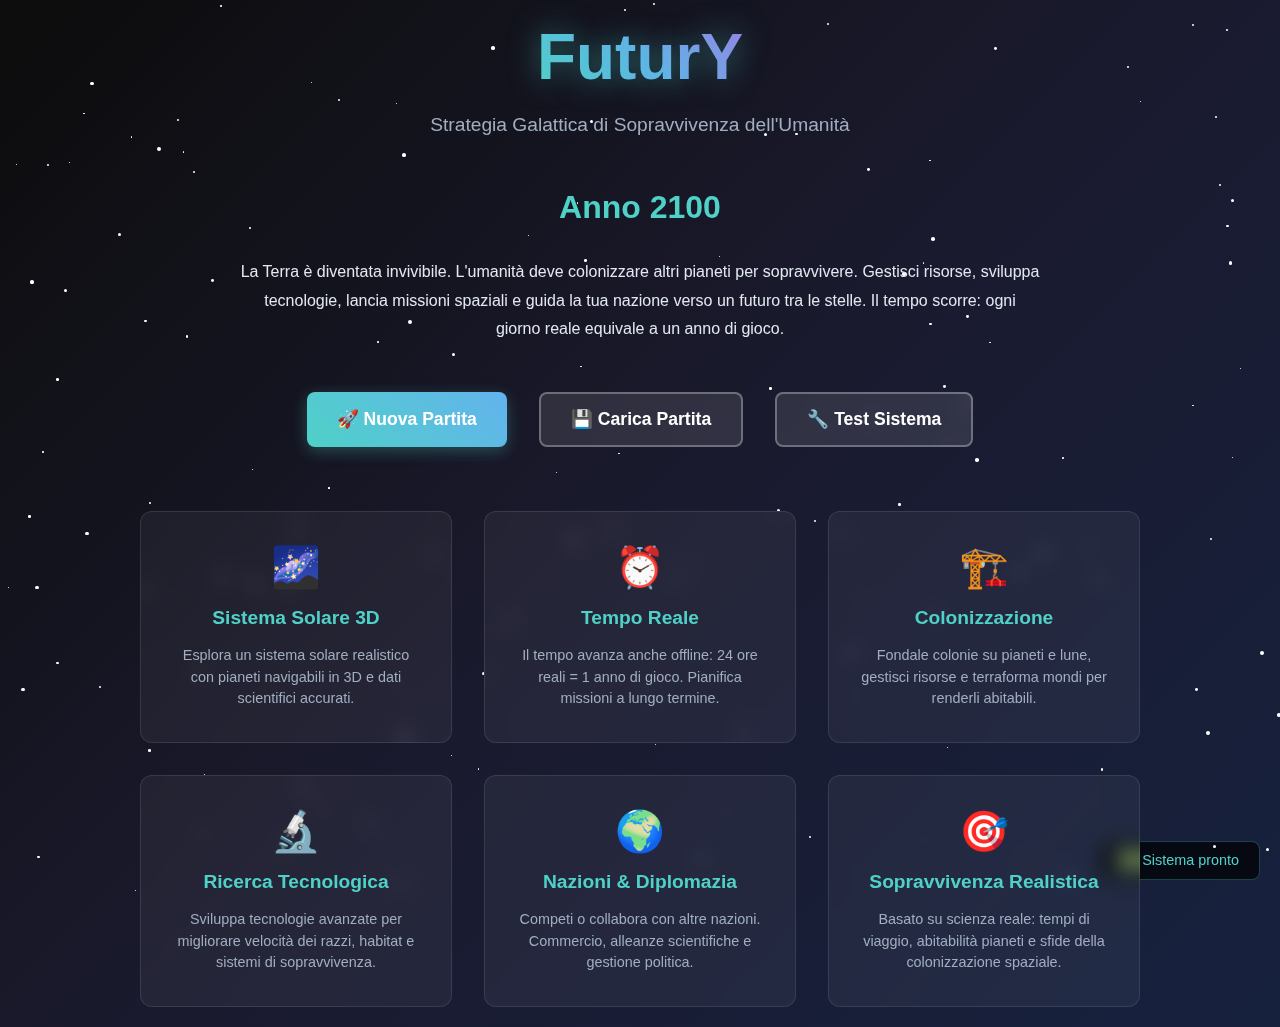
<file: index.html>
<!DOCTYPE html>
<html lang="it">
<head>
    <meta charset="UTF-8">
    <meta name="viewport" content="width=device-width, initial-scale=1.0">
    <title>🚀 FuturY - Strategia Galattica di Sopravvivenza</title>

    <!-- PWA -->
    <link rel="manifest" href="manifest.json">
    <meta name="theme-color" content="#4fd1c7">
    <meta name="mobile-web-app-capable" content="yes">
    <meta name="apple-mobile-web-app-status-bar-style" content="black-translucent">
    <meta name="apple-mobile-web-app-title" content="FuturY">
    <link rel="icon" type="image/svg+xml" href="assets/icons/icon.svg">
    <link rel="apple-touch-icon" href="assets/icons/icon.svg">

    <!-- External CSS -->
    <link rel="stylesheet" href="css/nation-selector.css">

    <!-- CSS -->
    <style>
        * {
            margin: 0;
            padding: 0;
            box-sizing: border-box;
        }
        
        body {
            font-family: 'Segoe UI', Tahoma, Geneva, Verdana, sans-serif;
            background: linear-gradient(135deg, #0c0c0c 0%, #1a1a2e 50%, #16213e 100%);
            color: white;
            min-height: 100vh;
            overflow-x: hidden;
        }
        
        /* Animated stars background */
        .stars {
            position: fixed;
            top: 0;
            left: 0;
            width: 100%;
            height: 100%;
            pointer-events: none;
            z-index: 1;
        }
        
        .star {
            position: absolute;
            width: 2px;
            height: 2px;
            background: white;
            border-radius: 50%;
            animation: twinkle 3s infinite;
        }
        
        @keyframes twinkle {
            0%, 100% { opacity: 0.3; }
            50% { opacity: 1; }
        }
        
        /* Main content */
        .container {
            position: relative;
            z-index: 10;
            min-height: 100vh;
            display: flex;
            flex-direction: column;
            align-items: center;
            justify-content: center;
            text-align: center;
            padding: 20px;
        }
        
        .logo {
            font-size: 4rem;
            font-weight: bold;
            margin-bottom: 1rem;
            background: linear-gradient(45deg, #4fd1c7, #63b3ed, #9f7aea);
            -webkit-background-clip: text;
            background-clip: text;
            -webkit-text-fill-color: transparent;
            text-shadow: 0 0 30px rgba(79, 209, 199, 0.5);
        }
        
        .subtitle {
            font-size: 1.2rem;
            color: #a0aec0;
            margin-bottom: 3rem;
            max-width: 600px;
            line-height: 1.6;
        }
        
        .year-display {
            font-size: 2rem;
            color: #4fd1c7;
            margin-bottom: 2rem;
            font-weight: bold;
        }
        
        .description {
            font-size: 1rem;
            color: #e2e8f0;
            margin-bottom: 3rem;
            max-width: 800px;
            line-height: 1.8;
        }
        
        .buttons {
            display: flex;
            gap: 2rem;
            flex-wrap: wrap;
            justify-content: center;
        }
        
        .btn {
            padding: 15px 30px;
            border: none;
            border-radius: 8px;
            font-size: 1.1rem;
            font-weight: bold;
            cursor: pointer;
            transition: all 0.3s ease;
            text-decoration: none;
            display: inline-block;
            min-width: 180px;
        }
        
        .btn-primary {
            background: linear-gradient(45deg, #4fd1c7, #63b3ed);
            color: white;
            box-shadow: 0 4px 15px rgba(79, 209, 199, 0.3);
        }
        
        .btn-primary:hover {
            transform: translateY(-2px);
            box-shadow: 0 8px 25px rgba(79, 209, 199, 0.5);
        }
        
        .btn-secondary {
            background: rgba(255, 255, 255, 0.1);
            color: white;
            border: 2px solid rgba(255, 255, 255, 0.3);
            backdrop-filter: blur(10px);
        }
        
        .btn-secondary:hover {
            background: rgba(255, 255, 255, 0.2);
            border-color: rgba(255, 255, 255, 0.5);
            transform: translateY(-2px);
        }
        
        .status {
            position: fixed;
            bottom: 20px;
            right: 20px;
            background: rgba(0, 0, 0, 0.7);
            padding: 10px 20px;
            border-radius: 8px;
            font-size: 0.9rem;
            border: 1px solid rgba(79, 209, 199, 0.3);
        }
        
        .status.connecting {
            color: #fbd38d;
        }
        
        .status.connected {
            color: #4fd1c7;
        }
        
        .status.error {
            color: #fc8181;
        }
        
        /* Features grid */
        .features {
            display: grid;
            grid-template-columns: repeat(auto-fit, minmax(250px, 1fr));
            gap: 2rem;
            max-width: 1000px;
            margin-top: 4rem;
        }
        
        .feature {
            background: rgba(255, 255, 255, 0.05);
            padding: 2rem;
            border-radius: 12px;
            backdrop-filter: blur(10px);
            border: 1px solid rgba(255, 255, 255, 0.1);
            transition: transform 0.3s ease;
        }
        
        .feature:hover {
            transform: translateY(-5px);
            border-color: rgba(79, 209, 199, 0.3);
        }
        
        .feature-icon {
            font-size: 2.5rem;
            margin-bottom: 1rem;
        }
        
        .feature h3 {
            color: #4fd1c7;
            margin-bottom: 1rem;
            font-size: 1.2rem;
        }
        
        .feature p {
            color: #a0aec0;
            line-height: 1.5;
            font-size: 0.9rem;
        }
        
        /* Responsive */
        @media (max-width: 768px) {
            .logo {
                font-size: 2.5rem;
            }
            
            .buttons {
                flex-direction: column;
                align-items: center;
            }
            
            .btn {
                width: 100%;
                max-width: 300px;
            }
            
            .features {
                grid-template-columns: 1fr;
            }
        }
    </style>
</head>
<body>
    <!-- Animated stars -->
    <div class="stars" id="stars"></div>
    
    <div class="container">
        <!-- Header -->
        <h1 class="logo">FuturY</h1>
        <p class="subtitle">Strategia Galattica di Sopravvivenza dell'Umanità</p>
        
        <div class="year-display">Anno 2100</div>
        
        <p class="description">
            La Terra è diventata invivibile. L'umanità deve colonizzare altri pianeti per sopravvivere. 
            Gestisci risorse, sviluppa tecnologie, lancia missioni spaziali e guida la tua nazione 
            verso un futuro tra le stelle. Il tempo scorre: ogni giorno reale equivale a un anno di gioco.
        </p>
        
        <!-- Nation Selector -->
        <div id="nation-selector" class="nation-selector-container" style="display: none;">
            <h2 class="selector-title">Select Your Nation</h2>
            <p class="selector-subtitle">Year 2100 - Choose your path among the stars</p>

            <div id="world-map-container" class="world-map-wrapper">
                <!-- Map loaded by NationSelector.js -->
            </div>

            <div id="nation-tooltip" class="nation-tooltip hidden">
                <!-- Stats displayed on hover -->
            </div>

            <div class="selection-actions">
                <div id="selected-nation-display" class="selected-nation-info hidden">
                    <!-- Selected nation name -->
                </div>
                <button id="confirm-nation-btn" class="btn btn-primary" disabled>
                    🚀 Begin Your Journey
                </button>
            </div>
        </div>

        <!-- Action buttons (initial menu) -->
        <div class="buttons" id="main-menu-buttons">
            <button class="btn btn-primary" onclick="showNationSelector()">
                🚀 Nuova Partita
            </button>
            <button class="btn btn-secondary" onclick="loadGame()">
                💾 Carica Partita
            </button>
            <button class="btn btn-secondary" onclick="testDatabase()">
                🔧 Test Sistema
            </button>
        </div>
        
        <!-- Features showcase -->
        <div class="features">
            <div class="feature">
                <div class="feature-icon">🌌</div>
                <h3>Sistema Solare 3D</h3>
                <p>Esplora un sistema solare realistico con pianeti navigabili in 3D e dati scientifici accurati.</p>
            </div>
            
            <div class="feature">
                <div class="feature-icon">⏰</div>
                <h3>Tempo Reale</h3>
                <p>Il tempo avanza anche offline: 24 ore reali = 1 anno di gioco. Pianifica missioni a lungo termine.</p>
            </div>
            
            <div class="feature">
                <div class="feature-icon">🏗️</div>
                <h3>Colonizzazione</h3>
                <p>Fondale colonie su pianeti e lune, gestisci risorse e terraforma mondi per renderli abitabili.</p>
            </div>
            
            <div class="feature">
                <div class="feature-icon">🔬</div>
                <h3>Ricerca Tecnologica</h3>
                <p>Sviluppa tecnologie avanzate per migliorare velocità dei razzi, habitat e sistemi di sopravvivenza.</p>
            </div>
            
            <div class="feature">
                <div class="feature-icon">🌍</div>
                <h3>Nazioni & Diplomazia</h3>
                <p>Competi o collabora con altre nazioni. Commercio, alleanze scientifiche e gestione politica.</p>
            </div>
            
            <div class="feature">
                <div class="feature-icon">🎯</div>
                <h3>Sopravvivenza Realistica</h3>
                <p>Basato su scienza reale: tempi di viaggio, abitabilità pianeti e sfide della colonizzazione spaziale.</p>
            </div>
        </div>
    </div>
    
    <!-- Status indicator -->
    <div class="status connecting" id="status">
        🔄 Connessione al sistema...
    </div>
    
    <script>
        // ===========================
        // ANIMATED STARS BACKGROUND
        // ===========================
        function createStars() {
            const starsContainer = document.getElementById('stars');
            const numberOfStars = 150;
            
            for (let i = 0; i < numberOfStars; i++) {
                const star = document.createElement('div');
                star.className = 'star';
                star.style.left = Math.random() * 100 + '%';
                star.style.top = Math.random() * 100 + '%';
                star.style.animationDelay = Math.random() * 3 + 's';
                star.style.animationDuration = (Math.random() * 3 + 2) + 's';
                
                // Random star sizes
                const size = Math.random() * 3 + 1;
                star.style.width = size + 'px';
                star.style.height = size + 'px';
                
                starsContainer.appendChild(star);
            }
        }
        
        // ===========================
        // NATION SELECTOR
        // ===========================

        let nationSelectorInstance = null;

        function showNationSelector() {
            // Hide main menu
            document.getElementById('main-menu-buttons').style.display = 'none';
            document.querySelector('.features').style.display = 'none';
            document.querySelector('.description').style.display = 'none';

            // Show nation selector
            document.getElementById('nation-selector').style.display = 'flex';

            // Initialize nation selector if not already done
            if (!nationSelectorInstance) {
                import('./js/ui/NationSelector.js').then(module => {
                    const NationSelector = module.NationSelector;
                    nationSelectorInstance = new NationSelector();

                    // Set callback for nation confirmation
                    nationSelectorInstance.onConfirm = (nationCode) => {
                        startGameWithNation(nationCode);
                    };

                    // Initialize
                    nationSelectorInstance.init();
                }).catch(error => {
                    console.error('Failed to load NationSelector:', error);
                    updateStatus('Errore caricamento nation selector', 'error');
                });
            }
        }

        async function startGameWithNation(nationCode) {
            updateStatus(`Inizializzazione partita con ${nationCode}...`, 'connecting');

            try {
                // Store selected nation in sessionStorage
                sessionStorage.setItem('selectedNation', nationCode);

                // Test database connection first
                const dbTest = await testDatabaseConnection();
                if (!dbTest) {
                    throw new Error('Database non disponibile');
                }

                updateStatus('Reindirizzamento...', 'connected');

                // Redirect to game with nation parameter
                setTimeout(() => {
                    window.location.href = `game.html?nation=${nationCode}`;
                }, 500);

            } catch (error) {
                updateStatus('Errore: ' + error.message, 'error');
                console.error('Start game error:', error);
            }
        }

        // ===========================
        // GAME FUNCTIONS
        // ===========================
        
        async function loadGame() {
            updateStatus('Caricamento partite salvate...', 'connecting');

            try {
                // Check if a saved session exists (default session_id=1)
                const response = await fetch('php/api/save.php?session_id=1&action=info');
                const result = await response.json();

                if (!result.success) {
                    alert('Nessuna partita salvata trovata. Inizia una nuova partita!');
                    updateStatus('Sistema pronto', 'connected');
                    return;
                }

                // Session exists — load directly into the game
                const nation = result.data?.nation_code || sessionStorage.getItem('selectedNation') || 'USA';
                sessionStorage.setItem('selectedNation', nation);
                window.location.href = `game.html?nation=${nation}&load=1`;

            } catch (error) {
                updateStatus('Errore caricamento: ' + error.message, 'error');
                console.error('Load game error:', error);
            }
        }
        
        async function testDatabase() {
            updateStatus('Test sistema in corso...', 'connecting');
            
            try {
                const isConnected = await testDatabaseConnection();
                
                if (isConnected) {
                    alert('✅ Sistema FuturY: Tutti i componenti funzionano correttamente!');
                    updateStatus('Sistema operativo', 'connected');
                } else {
                    alert('❌ Problema con il database. Controlla la configurazione.');
                    updateStatus('Errore sistema', 'error');
                }
                
            } catch (error) {
                alert('💥 Errore test: ' + error.message);
                updateStatus('Errore test', 'error');
            }
        }
        
        async function testDatabaseConnection() {
            try {
                const response = await fetch('php/config/database.php');
                return response.ok;
            } catch (error) {
                console.error('Database test failed:', error);
                return false;
            }
        }
        
        function updateStatus(message, type) {
            const status = document.getElementById('status');
            status.textContent = message;
            status.className = `status ${type}`;
        }
        
        // ===========================
        // INITIALIZATION
        // ===========================
        
        document.addEventListener('DOMContentLoaded', async function() {
            // Create animated stars
            createStars();
            
            // Test system on load
            try {
                const isConnected = await testDatabaseConnection();
                
                if (isConnected) {
                    updateStatus('✅ Sistema pronto', 'connected');
                } else {
                    updateStatus('⚠️ Database non configurato', 'error');
                }
                
            } catch (error) {
                updateStatus('❌ Errore inizializzazione', 'error');
                console.error('Initialization error:', error);
            }
        });
        
        // ===========================
        // KEYBOARD SHORTCUTS
        // ===========================

        document.addEventListener('keydown', function(event) {
            switch(event.key) {
                case 'Enter':
                    // Show nation selector if main menu is visible
                    const mainMenu = document.getElementById('main-menu-buttons');
                    if (mainMenu && mainMenu.style.display !== 'none') {
                        showNationSelector();
                    }
                    break;
                case 'l':
                case 'L':
                    if (event.ctrlKey) {
                        event.preventDefault();
                        loadGame();
                    }
                    break;
                case 't':
                case 'T':
                    if (event.ctrlKey) {
                        event.preventDefault();
                        testDatabase();
                    }
                    break;
            }
        });
        
        // ===========================
        // VISUAL EFFECTS
        // ===========================
        
        // Parallax effect on mouse move
        document.addEventListener('mousemove', function(event) {
            const stars = document.querySelectorAll('.star');
            const x = event.clientX / window.innerWidth;
            const y = event.clientY / window.innerHeight;

            stars.forEach((star, index) => {
                const speed = (index % 3 + 1) * 0.5;
                const moveX = (x - 0.5) * speed;
                const moveY = (y - 0.5) * speed;

                star.style.transform = `translate(${moveX}px, ${moveY}px)`;
            });
        });

        // ===========================
        // SERVICE WORKER REGISTRATION
        // ===========================
        if ('serviceWorker' in navigator) {
            navigator.serviceWorker.register('/service-worker.js')
                .then(reg => console.log('[SW] Registered:', reg.scope))
                .catch(err => console.warn('[SW] Registration failed:', err));
        }
    </script>
</body>
</html>
</file>
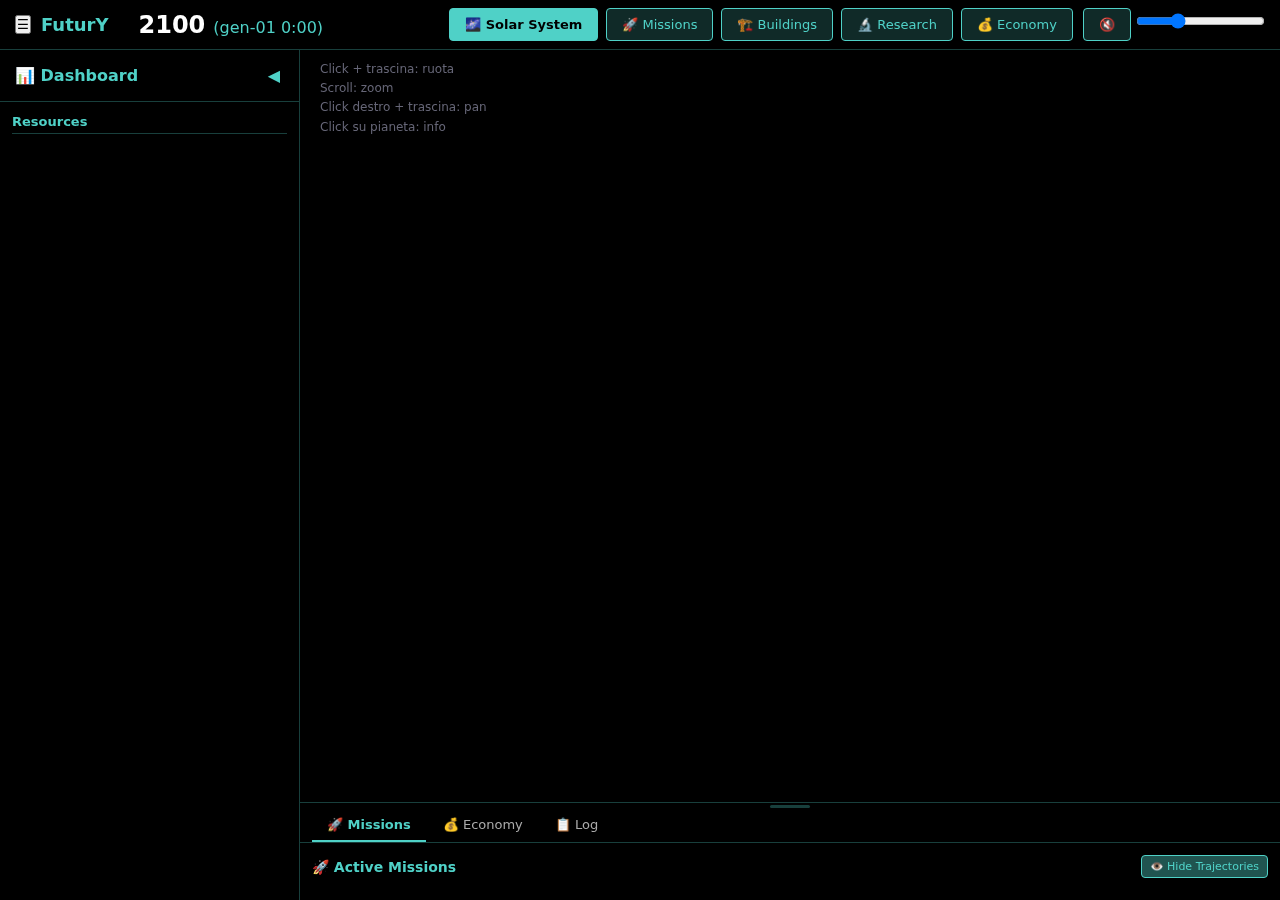
<file: game.html>
<!DOCTYPE html>
<html lang="it">
<head>
    <meta charset="UTF-8">
    <meta name="viewport" content="width=device-width, initial-scale=1.0">
    <title>FuturY - Sistema Solare</title>

    <!-- PWA -->
    <link rel="manifest" href="manifest.json">
    <meta name="theme-color" content="#4fd1c7">
    <meta name="mobile-web-app-capable" content="yes">
    <meta name="apple-mobile-web-app-status-bar-style" content="black-translucent">
    <meta name="apple-mobile-web-app-title" content="FuturY">
    <link rel="icon" type="image/svg+xml" href="assets/icons/icon.svg">
    <link rel="apple-touch-icon" href="assets/icons/icon.svg">

    <script type="importmap">
    {
        "imports": {
            "three": "https://cdn.jsdelivr.net/npm/three@0.170.0/build/three.module.js",
            "three/addons/": "https://cdn.jsdelivr.net/npm/three@0.170.0/examples/jsm/"
        }
    }
    </script>
    <!-- CSS Design System -->
    <link rel="stylesheet" href="css/variables.css">
    <link rel="stylesheet" href="css/base.css">
    <link rel="stylesheet" href="css/game.css">
    <link rel="stylesheet" href="css/panels.css">
    <link rel="stylesheet" href="css/responsive.css">
</head>
<body>
    <!-- 3D Canvas (behind everything) -->
    <canvas id="solar-system-canvas"></canvas>

    <!-- Launch Sequence Overlay -->
    <div id="launch-sequence-overlay">
        <div id="countdown-text" class="countdown-display"></div>
    </div>

    <!-- Notifications Container -->
    <div id="notifications-container"></div>

    <!-- App Container: Grid Layout -->
    <div id="app-container">

        <!-- === NAV BAR (top) === -->
        <nav class="nav-bar">
            <button class="hamburger-btn" id="hamburger-btn" aria-label="Toggle sidebar">&#9776;</button>

            <div class="nav-bar__brand">
                <span class="nav-bar__title">FuturY</span>
            </div>

            <div class="nav-bar__time">
                <span class="nav-bar__year" id="game-year">2100</span>
                <span class="nav-bar__date" id="game-date">(gen-01 0:00)</span>
            </div>

            <div class="nav-bar__tabs">
                <button class="nav-btn active" data-view="solar-system">
                    <span class="nav-btn__icon">🌌</span>
                    <span class="nav-btn__label">Solar System</span>
                </button>
                <button class="nav-btn" data-view="missions">
                    <span class="nav-btn__icon">🚀</span>
                    <span class="nav-btn__label">Missions</span>
                </button>
                <button class="nav-btn" data-view="buildings">
                    <span class="nav-btn__icon">🏗️</span>
                    <span class="nav-btn__label">Buildings</span>
                </button>
                <button class="nav-btn" data-view="research">
                    <span class="nav-btn__icon">🔬</span>
                    <span class="nav-btn__label">Research</span>
                </button>
                <button class="nav-btn" data-view="economy">
                    <span class="nav-btn__icon">💰</span>
                    <span class="nav-btn__label">Economy</span>
                </button>
            </div>

            <!-- Music Controls -->
            <div class="nav-bar__music" id="music-controls">
                <button class="nav-btn music-btn" id="music-toggle" title="Toggle Music">
                    <span class="nav-btn__icon" id="music-icon">🔇</span>
                </button>
                <input type="range" id="music-volume" class="music-volume" min="0" max="100" value="30" title="Volume">
            </div>
        </nav>

        <!-- Hidden YouTube Player -->
        <div id="youtube-player-container" style="position:absolute;width:0;height:0;overflow:hidden;pointer-events:none;">
            <div id="yt-player"></div>
        </div>

        <!-- === SIDEBAR LEFT === -->
        <aside class="sidebar-left" id="sidebar-left">
            <div class="sidebar-left__header">
                <h3>📊 Dashboard</h3>
                <button class="sidebar-toggle" id="sidebar-toggle" aria-label="Toggle sidebar">◀</button>
            </div>
            <div class="sidebar-left__content">

                <!-- Resources Section -->
                <div class="sidebar-left__section resources-section">
                    <div class="sidebar-left__section-title">Resources</div>
                    <div id="resources-list">
                        <!-- Populated dynamically by JS -->
                    </div>
                </div>

                <!-- Buildings Section (visible when buildings view active) -->
                <div class="sidebar-left__section buildings-section" id="buildings-panel" style="display: none;">
                    <div class="sidebar-left__section-title">🏗️ Earth Management</div>

                    <!-- Tabs -->
                    <div class="buildings-tabs">
                        <button id="buildings-tab-build" class="buildings-tab active">🏗️ Build</button>
                        <button id="buildings-tab-list" class="buildings-tab">📋 Buildings</button>
                    </div>

                    <!-- Build Tab Content -->
                    <div id="buildings-build-content">
                        <p style="color: var(--color-text-faint); font-size: var(--font-size-base); margin-bottom: var(--space-md);">Available buildings for construction:</p>
                        <div id="buildings-available-list">
                            <!-- Populated dynamically -->
                        </div>
                    </div>

                    <!-- Buildings List Tab Content -->
                    <div id="buildings-list-content" style="display: none;">
                        <div style="margin-bottom: var(--space-xl);">
                            <h4 style="color: var(--color-accent); font-size: var(--font-size-md); margin: 0 0 var(--space-sm) 0;">🔨 In Construction</h4>
                            <div id="buildings-in-construction">
                                <div style="color: var(--color-text-faint); font-size: var(--font-size-base);">No buildings in construction</div>
                            </div>
                        </div>
                        <div>
                            <h4 style="color: var(--color-accent); font-size: var(--font-size-md); margin: 0 0 var(--space-sm) 0;">✅ Completed</h4>
                            <div id="buildings-completed">
                                <div style="color: var(--color-text-faint); font-size: var(--font-size-base);">No buildings completed</div>
                            </div>
                        </div>
                    </div>
                </div>

                <!-- Research Section (visible when research view active) -->
                <div class="sidebar-left__section research-section" id="research-panel" style="display: none;">
                    <div class="sidebar-left__section-title">🔬 Research</div>
                    <div class="tech-category-filter" id="tech-category-filter">
                        <!-- Populated by ResearchPanel.js -->
                    </div>
                    <div class="tech-tree" id="tech-tree">
                        <!-- Populated by ResearchPanel.js -->
                    </div>
                </div>
            </div>
        </aside>

        <!-- Mobile sidebar backdrop -->
        <div class="sidebar-backdrop" id="sidebar-backdrop"></div>

        <!-- === MAIN VIEWPORT === -->
        <main class="main-viewport">
            <!-- HUD Overlay (controls hint) -->
            <div id="hud" class="hud-overlay">
                <div class="controls-hint">
                    Click + trascina: ruota<br>
                    Scroll: zoom<br>
                    Click destro + trascina: pan<br>
                    Click su pianeta: info
                </div>
            </div>
        </main>

        <!-- === BOTTOM DOCK === -->
        <div class="bottom-dock" id="bottom-dock">
            <div class="dock__resize-handle" id="dock-resize-handle"></div>
            <div class="dock__tabs">
                <button class="dock__tab active" data-dock-tab="missions">🚀 Missions</button>
                <button class="dock__tab" data-dock-tab="economy">💰 Economy</button>
                <button class="dock__tab" data-dock-tab="log">📋 Log</button>
            </div>
            <div class="dock__content">
                <!-- Missions Tab -->
                <div class="dock__panel active" id="dock-missions" data-dock-panel="missions">
                    <div class="missions-section">
                        <div class="missions-section__header">
                            <h3>🚀 Active Missions</h3>
                            <button id="toggle-trajectories-btn" class="active">👁️ Hide Trajectories</button>
                        </div>
                        <div id="missions-list"></div>
                    </div>
                </div>

                <!-- Economy Tab -->
                <div class="dock__panel" id="dock-economy" data-dock-panel="economy">
                    <div class="economy-section" id="economy-content">
                        <!-- Populated by EconomyPanel.js -->
                        <p style="color: var(--color-text-faint);">Economy panel loading...</p>
                    </div>
                </div>

                <!-- Log Tab -->
                <div class="dock__panel" id="dock-log" data-dock-panel="log">
                    <div class="log-section">
                        <div class="log-filters" id="log-filters">
                            <button class="log-filter-btn active" data-filter="all">All</button>
                            <button class="log-filter-btn" data-filter="success">Success</button>
                            <button class="log-filter-btn" data-filter="warning">Warning</button>
                            <button class="log-filter-btn" data-filter="error">Error</button>
                        </div>
                        <div id="log-entries">
                            <div class="log-entry">
                                <span class="log-entry__time">--:--</span>
                                <span class="log-entry__icon">🚀</span>
                                <span class="log-entry__message">Welcome to FuturY! Select a planet to begin.</span>
                            </div>
                        </div>
                    </div>
                </div>
            </div>
        </div>
    </div>

    <!-- Planet Information Panel (floating, outside grid) -->
    <div id="planet-info-panel" class="planet-panel hidden">
        <div class="panel-header">
            <h3 id="planet-name">Planet Name</h3>
            <button id="close-panel" class="close-btn">&times;</button>
        </div>
        <div class="panel-content">
            <p id="planet-description" class="description"></p>

            <div class="info-grid">
                <div class="info-item">
                    <span class="label">Type:</span>
                    <span id="planet-type" class="value"></span>
                </div>
                <div class="info-item">
                    <span class="label">Mass:</span>
                    <span id="planet-mass" class="value"></span>
                </div>
                <div class="info-item">
                    <span class="label">Diameter:</span>
                    <span id="planet-diameter" class="value"></span>
                </div>
                <div class="info-item">
                    <span class="label">Moons:</span>
                    <span id="planet-moons" class="value"></span>
                </div>
                <div class="info-item">
                    <span class="label">Distance from Sun:</span>
                    <span id="planet-distance-sun" class="value"></span>
                </div>
                <div class="info-item">
                    <span class="label">Distance from Earth:</span>
                    <span id="planet-distance-earth" class="value"></span>
                </div>
                <div class="info-item">
                    <span class="label">Orbital Period:</span>
                    <span id="planet-orbital-period" class="value"></span>
                </div>
                <div class="info-item">
                    <span class="label">Travel Time:</span>
                    <span id="planet-travel-time" class="value"></span>
                </div>
                <div class="info-item">
                    <span class="label">Mission Cost:</span>
                    <span id="planet-mission-cost" class="value"></span>
                </div>
            </div>
            <button id="launch-mission-btn" class="launch-btn">🚀 Launch Mission</button>
        </div>
    </div>

    <script type="module">
        import { SolarSystemRenderer } from './js/graphics/SolarSystemRenderer.js?v=20250217';
        import { MissionTrajectoryRenderer } from './js/graphics/MissionTrajectoryRenderer.js?v=20250217';
        import { UIController } from './js/ui/UIController.js?v=20250217';
        import { ResourceManager } from './js/core/ResourceManager.js?v=20250217';
        import { MissionManager } from './js/core/MissionManager.js?v=20250217';
        import { BuildingManager } from './js/core/BuildingManager.js?v=20250217';
        import { SaveManager } from './js/core/SaveManager.js?v=20250217';
        import { TimeManager } from './js/core/TimeManager.js?v=20250217';
        import { NotificationManager } from './js/ui/NotificationManager.js?v=20250217';
        import { TutorialManager } from './js/ui/TutorialManager.js?v=20250217';
        import { ColonizationManager } from './js/core/ColonizationManager.js?v=20250217';
        import { ResearchPanel } from './js/ui/ResearchPanel.js?v=20250217';
        import { EconomyPanel } from './js/ui/EconomyPanel.js?v=20250217';

        const renderer = new SolarSystemRenderer('solar-system-canvas');
        const uiController = new UIController();
        const resourceManager = new ResourceManager({ code: 'USA' });
        const missionManager = new MissionManager();
        const timeManager = new TimeManager();
        const buildingManager = new BuildingManager(resourceManager, timeManager);
        const saveManager = new SaveManager();
        const researchPanel = new ResearchPanel('tech-tree', 'tech-category-filter');
        const economyPanel = new EconomyPanel('economy-content');
        const notificationManager = new NotificationManager();
        const tutorialManager = new TutorialManager();
        const colonizationManager = new ColonizationManager();

        // Expose managers globally for SaveManager access
        window.timeManager = timeManager;
        window.resourceManager = resourceManager;
        window.missionManager = missionManager;

        let selectedPlanet = null;
        let trajectoryRenderer = null;

        // === LAYOUT: Sidebar Toggle (card_706) ===
        const sidebarEl = document.getElementById('sidebar-left');
        const sidebarToggleBtn = document.getElementById('sidebar-toggle');
        const appContainer = document.getElementById('app-container');
        const hamburgerBtn = document.getElementById('hamburger-btn');
        const sidebarBackdrop = document.getElementById('sidebar-backdrop');

        // Load sidebar state from localStorage
        const sidebarCollapsed = localStorage.getItem('futury-sidebar-collapsed') === 'true';
        if (sidebarCollapsed) {
            appContainer.classList.add('sidebar-collapsed');
        }

        sidebarToggleBtn.addEventListener('click', () => {
            appContainer.classList.toggle('sidebar-collapsed');
            localStorage.setItem('futury-sidebar-collapsed', appContainer.classList.contains('sidebar-collapsed'));
        });

        // Mobile hamburger
        hamburgerBtn.addEventListener('click', () => {
            sidebarEl.classList.toggle('open');
        });

        sidebarBackdrop.addEventListener('click', () => {
            sidebarEl.classList.remove('open');
        });

        // === LAYOUT: Bottom Dock Tabs (card_707) ===
        const dockTabs = document.querySelectorAll('.dock__tab');
        const dockPanels = document.querySelectorAll('.dock__panel');
        const bottomDock = document.getElementById('bottom-dock');

        dockTabs.forEach(tab => {
            tab.addEventListener('click', () => {
                const targetTab = tab.dataset.dockTab;

                // Double-click to minimize/expand
                if (tab.classList.contains('active')) {
                    bottomDock.classList.toggle('minimized');
                    return;
                }

                // Switch tab
                dockTabs.forEach(t => t.classList.remove('active'));
                dockPanels.forEach(p => p.classList.remove('active'));
                tab.classList.add('active');

                const panel = document.querySelector(`[data-dock-panel="${targetTab}"]`);
                if (panel) panel.classList.add('active');

                // Expand if minimized
                bottomDock.classList.remove('minimized');
            });
        });

        // Dock resize handle
        const dockResizeHandle = document.getElementById('dock-resize-handle');
        let dockResizing = false;

        dockResizeHandle.addEventListener('mousedown', (e) => {
            dockResizing = true;
            e.preventDefault();
        });

        document.addEventListener('mousemove', (e) => {
            if (!dockResizing) return;
            const newHeight = window.innerHeight - e.clientY;
            const clampedHeight = Math.max(48, Math.min(newHeight, window.innerHeight * 0.5));
            bottomDock.style.height = clampedHeight + 'px';
        });

        document.addEventListener('mouseup', () => {
            dockResizing = false;
        });

        // === LAYOUT: Nav-bar tabs (card_708) ===
        document.querySelectorAll('.nav-btn').forEach(btn => {
            btn.addEventListener('click', () => {
                document.querySelectorAll('.nav-btn').forEach(b => b.classList.remove('active'));
                btn.classList.add('active');

                const view = btn.dataset.view;
                const buildingsPanel = document.getElementById('buildings-panel');
                const researchPanel = document.getElementById('research-panel');

                // Show/hide sidebar sections based on view
                buildingsPanel.style.display = (view === 'buildings') ? 'block' : 'none';
                researchPanel.style.display = (view === 'research') ? 'block' : 'none';

                if (view === 'buildings') {
                    updateBuildingsPanel();
                }

                // Focus dock tabs based on view
                if (view === 'missions' || view === 'economy') {
                    const dockTab = document.querySelector(`.dock__tab[data-dock-tab="${view === 'missions' ? 'missions' : 'economy'}"]`);
                    if (dockTab) dockTab.click();
                }

                notificationManager.info('Navigation', `Switched to ${view}`, 2000);
                tutorialManager.onEvent('nav-click', view);
            });
        });

        // === LOG: Add log entries from notifications (card_713) ===
        const logEntries = document.getElementById('log-entries');
        const originalNotify = notificationManager.notify?.bind(notificationManager);

        function addLogEntry(type, title, message) {
            const now = new Date();
            const time = `${String(now.getHours()).padStart(2,'0')}:${String(now.getMinutes()).padStart(2,'0')}`;
            const icons = { success: '✅', warning: '⚠️', error: '❌', info: '💬' };
            const entry = document.createElement('div');
            entry.className = `log-entry ${type}`;
            entry.innerHTML = `
                <span class="log-entry__time">${time}</span>
                <span class="log-entry__icon">${icons[type] || '💬'}</span>
                <span class="log-entry__message">${title}: ${message}</span>
            `;
            logEntries.prepend(entry);

            // Keep max 100 entries
            while (logEntries.children.length > 100) {
                logEntries.removeChild(logEntries.lastChild);
            }
        }

        // Hook into NotificationManager
        const origSuccess = notificationManager.success?.bind(notificationManager);
        const origWarning = notificationManager.warning?.bind(notificationManager);
        const origError = notificationManager.error?.bind(notificationManager);
        const origInfo = notificationManager.info?.bind(notificationManager);

        if (origSuccess) {
            notificationManager.success = (title, msg, dur) => {
                addLogEntry('success', title, msg);
                return origSuccess(title, msg, dur);
            };
        }
        if (origWarning) {
            notificationManager.warning = (title, msg, dur) => {
                addLogEntry('warning', title, msg);
                return origWarning(title, msg, dur);
            };
        }
        if (origError) {
            notificationManager.error = (title, msg, dur) => {
                addLogEntry('error', title, msg);
                return origError(title, msg, dur);
            };
        }
        if (origInfo) {
            notificationManager.info = (title, msg, dur) => {
                addLogEntry('info', title, msg);
                return origInfo(title, msg, dur);
            };
        }

        // Log filter buttons
        document.querySelectorAll('.log-filter-btn').forEach(btn => {
            btn.addEventListener('click', () => {
                document.querySelectorAll('.log-filter-btn').forEach(b => b.classList.remove('active'));
                btn.classList.add('active');
                const filter = btn.dataset.filter;
                document.querySelectorAll('.log-entry').forEach(entry => {
                    if (filter === 'all' || entry.classList.contains(filter)) {
                        entry.style.display = '';
                    } else {
                        entry.style.display = 'none';
                    }
                });
            });
        });

        // Connect renderer to UI controller for planet selection
        renderer.onPlanetClick = (planetInfo) => {
            if (planetInfo) {
                selectedPlanet = planetInfo;
                uiController.showPlanetInfo(planetInfo);
                updateMissionCostDisplay(planetInfo);
                updateColonizationStatus(planetInfo);
                tutorialManager.onEvent('planet-click', planetInfo.name);
            } else {
                selectedPlanet = null;
                uiController.hidePlanetInfo();
            }
        };

        // Update mission cost display
        function updateMissionCostDisplay(planetInfo) {
            const costs = missionManager.getMissionCost(planetInfo.name);
            const costEl = document.getElementById('planet-mission-cost');
            if (costEl && costs) {
                costEl.innerHTML = `
                    💰 ${(costs.budget / 1000).toFixed(0)}K
                    🔬 ${costs.science}
                    ⚡ ${costs.energy}
                    ⚙️ ${costs.materials}
                `;
            }
        }

        // Update colonization status display (card_405)
        function updateColonizationStatus(planetInfo) {
            const planetName = planetInfo.name;
            const status = colonizationManager.getColonizationStatus(planetName);

            const panelContent = document.querySelector('#planet-info-panel .panel-content');
            let statusEl = document.getElementById('colonization-status-display');

            if (!statusEl) {
                statusEl = document.createElement('div');
                statusEl.id = 'colonization-status-display';
                panelContent.insertBefore(statusEl, panelContent.firstChild);
            }

            statusEl.style.borderLeftColor = status.color;
            statusEl.innerHTML = `
                <div style="display: flex; align-items: center; gap: 8px; margin-bottom: 5px;">
                    <span style="font-size: 20px;">${status.icon}</span>
                    <span style="color: ${status.color}; font-weight: bold; font-size: 14px;">${status.status}</span>
                </div>
                <div style="color: var(--color-text-secondary); font-size: 12px;">${status.description}</div>
                ${status.population ? `<div style="color: var(--color-accent); font-size: 11px; margin-top: 5px;">👥 Population: ${status.population}</div>` : ''}
            `;

            const launchBtn = document.getElementById('launch-mission-btn');
            if (colonizationManager.isColonized(planetName)) {
                launchBtn.textContent = '✅ Already Colonized';
                launchBtn.disabled = true;
                launchBtn.style.opacity = '0.5';
                launchBtn.style.cursor = 'not-allowed';
            } else {
                launchBtn.textContent = '🚀 Launch Mission';
                launchBtn.disabled = false;
                launchBtn.style.opacity = '1';
                launchBtn.style.cursor = 'pointer';
            }
        }

        // Launch sequence animation (card_403)
        async function playLaunchSequence(destination, onComplete) {
            const overlay = document.getElementById('launch-sequence-overlay');
            const countdownText = document.getElementById('countdown-text');

            const earth = renderer.scene.getObjectByName('Earth');
            if (earth) {
                renderer._animateCameraToPlanet(earth);
            }

            overlay.classList.add('active');

            const countdown = ['3', '2', '1', '🚀 LAUNCH!'];
            for (let i = 0; i < countdown.length; i++) {
                countdownText.textContent = countdown[i];
                countdownText.className = 'countdown-display';
                if (i === countdown.length - 1) {
                    countdownText.classList.add('launch');
                }
                await new Promise(resolve => setTimeout(resolve, i === countdown.length - 1 ? 1200 : 800));
            }

            overlay.classList.remove('active');
            if (onComplete) onComplete();
        }

        // Launch mission button
        document.getElementById('launch-mission-btn').addEventListener('click', async () => {
            if (!selectedPlanet) return;

            const destination = selectedPlanet.name;

            if (destination === 'Mars') {
                const canLaunch = missionManager.canLaunchMarsMission();
                if (!canLaunch.can) {
                    notificationManager.error('Mission Not Available', canLaunch.reason);
                    return;
                }
            }

            const costs = missionManager.getMissionCost(destination);

            if (!resourceManager.canAfford(costs)) {
                notificationManager.error('Mission Failed', 'Insufficient resources! Need: ' +
                    `$${costs.budget.toLocaleString()}, ${costs.science} science, ${costs.energy} energy, ${costs.materials} materials`);
                return;
            }

            await playLaunchSequence(destination, () => {
                const result = resourceManager.consume(costs);

                if (result.success) {
                    const travelTime = missionManager.getTravelTime('Earth', destination);
                    const mission = {
                        id: Date.now(),
                        name: destination === 'Mars' ? 'First Mars Expedition' : `Mission to ${destination}`,
                        origin: 'Earth',
                        destination: destination,
                        mission_type: destination === 'Mars' ? 'COLONIZATION' : 'EXPLORATION',
                        status: 'TRAVELING',
                        launch_year: currentGameYear,
                        arrival_year: currentGameYear + travelTime,
                        travel_time_years: travelTime,
                        progress: 0
                    };

                    missionManager.addMission(mission);
                    updateMissionsDisplay();

                    const eta = missionManager.formatTravelTime(travelTime);
                    notificationManager.success('Mission Launched! 🚀',
                        `${mission.name} is underway! ETA: ${eta}`, 5000);

                    console.log(`🚀 Mission to ${destination} launched. Arrival in ${eta}`);
                    tutorialManager.onEvent('mission-launch', destination);
                }
            });
        });

        await renderer.init();

        // Request browser notification permission
        notificationManager.requestPermission().then(perm => {
            console.log('[Notifications] Browser permission:', perm);
        });

        // Tutorial
        tutorialManager.init();
        setTimeout(() => {
            const started = tutorialManager.start();
            if (started) {
                console.log('📚 Tutorial started for new player');
            }
        }, 1000);

        tutorialManager.onComplete = () => {
            notificationManager.success('Tutorial Complete!',
                'You are ready to save humanity. Good luck, Commander!', 5000);
        };

        // Initialize trajectory renderer
        const planetsMap = new Map();
        for (const [name, planetData] of renderer.planets.entries()) {
            planetsMap.set(name, planetData.group);
        }

        trajectoryRenderer = new MissionTrajectoryRenderer(renderer.scene, planetsMap);

        uiController.onToggleTrajectories = () => {
            return trajectoryRenderer.toggleVisibility();
        };

        uiController.onMissionClick = (missionId) => {
            trajectoryRenderer.focusOnMission(missionId, renderer.camera, renderer.controls);
        };

        // Initialize building manager
        await buildingManager.init();
        buildingManager.onBuildingComplete = (building) => {
            notificationManager.success('Building Complete!', `${building.name} on ${building.planet} is now operational!`, 5000);
            updateBuildingsPanel();
        };

        // Initialize time manager
        timeManager.init(2100, 2100);

        // Initialize colonization manager
        colonizationManager.init();
        colonizationManager.onColonizationChange((data) => {
            if (selectedPlanet) {
                updateColonizationStatus(selectedPlanet);
            }
        });

        // Initialize research panel (card_709)
        researchPanel.init(1);
        researchPanel.onResearchStart = (result) => {
            if (result.error) {
                notificationManager.error('Research Failed', result.error);
            } else {
                notificationManager.success('Research Started! 🔬', result.message, 5000);
                updateResourcesHUD();
            }
        };

        // Initialize economy panel (card_711)
        economyPanel.init(resourceManager, buildingManager);

        // Load nation data
        const urlParams = new URLSearchParams(window.location.search);
        const selectedNationCode = urlParams.get('nation') || sessionStorage.getItem('selectedNation') || 'USA';
        let selectedNation = null;

        async function loadNationData(nationCode) {
            try {
                const response = await fetch(`php/api/nations.php?code=${nationCode}`);
                const result = await response.json();

                if (result.success && result.data) {
                    const nation = result.data;
                    resourceManager.initializeResources({
                        budget: nation.starting_budget || 1000000,
                        science: nation.starting_science || 10000,
                        population: nation.starting_population || 500000000,
                        budgetMultiplier: nation.budget_multiplier || 1.0,
                        scienceMultiplier: nation.science_multiplier || 1.0,
                        populationGrowthRate: nation.population_growth_rate || 0.02
                    });

                    selectedNation = nation;
                    notificationManager.info('Nation Selected',
                        `Playing as ${nation.name}. Budget +${((nation.budget_multiplier - 1) * 100).toFixed(0)}%, Science +${((nation.science_multiplier - 1) * 100).toFixed(0)}%`,
                        5000);
                    return nation;
                } else {
                    throw new Error('Nation not found');
                }
            } catch (error) {
                console.warn('Failed to load nation, using defaults:', error);
                resourceManager.initializeResources({
                    budget: 1000000,
                    science: 10000,
                    population: 500000000
                });
                return null;
            }
        }

        loadNationData(selectedNationCode);

        // Game time (mutable - updated if save is loaded)
        let startYear = 2100;
        let startTime = performance.now();

        // Save manager - load saved state before game loop starts
        saveManager.init(1);
        saveManager.loadGame().then(gameState => {
            if (gameState && gameState.session && gameState.session.current_game_year > 2100) {
                const savedYear = gameState.session.current_game_year;
                // Adjust startTime so the game loop calculates the correct year
                // gameYear = startYear + elapsedSeconds / SECONDS_PER_GAME_YEAR
                // We want gameYear = savedYear at the current moment, so:
                // savedYear = startYear + (now - startTime) / SECONDS_PER_GAME_YEAR
                // startTime = now - (savedYear - startYear) * SECONDS_PER_GAME_YEAR * 1000
                startTime = performance.now() - (savedYear - startYear) * 86400 * 1000;
                console.log(`✅ Restored game year: ${savedYear.toFixed(2)}`);

                // Restore missions
                if (gameState.missions && gameState.missions.length > 0) {
                    missionManager.init(gameState.missions);
                    console.log(`✅ Restored ${gameState.missions.length} missions`);
                }

                // Restore resources from saved state
                if (gameState.resources) {
                    resourceManager.loadResources(gameState.resources);
                    updateResourcesHUD();
                    console.log('✅ Restored resources from save');
                }
            }
        }).catch(err => {
            console.log('🆕 Starting new game (load error):', err.message);
        });

        saveManager.startAutoSave();
        saveManager.onSave((data) => {
            console.log('💾 Game saved at', data.saved_at);
        });
        const yearEl = document.getElementById('game-year');
        const dateEl = document.getElementById('game-date');
        const resourcesList = document.getElementById('resources-list');
        const SECONDS_PER_GAME_YEAR = 86400;

        const MONTHS = ['gen','feb','mar','apr','mag','giu','lug','ago','set','ott','nov','dic'];
        const DAYS_IN_MONTH = [31,28,31,30,31,30,31,31,30,31,30,31];

        function yearFractionToDate(fraction) {
            const totalHours = fraction * 365 * 24;
            let dayOfYear = Math.floor(totalHours / 24);
            const hour = Math.floor(totalHours % 24);
            let month = 0;
            let tempDay = dayOfYear;
            while (month < 11 && tempDay >= DAYS_IN_MONTH[month]) {
                tempDay -= DAYS_IN_MONTH[month];
                month++;
            }
            return `(${MONTHS[month]}-${String(dayOfYear + 1).padStart(2, '0')} ${String(hour).padStart(2, '0')}:00)`;
        }

        // Update resources HUD
        function updateResourcesHUD() {
            const formatted = resourceManager.getAllFormatted();
            const mainResources = ['budget', 'science', 'population', 'energy'];

            resourcesList.innerHTML = mainResources.map(resource => {
                const data = formatted[resource];
                if (!data) return '';

                const production = resourceManager.getProduction(resource);
                const rateClass = production > 0 ? 'positive' : production < 0 ? 'negative' : '';
                const rateText = production !== 0 ? `+${production.toFixed(0)}/year` : '';

                return `
                    <div class="resource-item">
                        <div class="resource-name">
                            <span class="resource-icon">${data.icon}</span>
                            <span>${data.name}</span>
                        </div>
                        <div class="resource-value">
                            <span class="resource-amount">${data.value}</span>
                            ${rateText ? `<span class="resource-rate ${rateClass}">${rateText}</span>` : ''}
                        </div>
                    </div>
                `;
            }).join('');
        }

        // Resource change animation
        function showResourceChange(resource, change) {
            const resourceDisplay = document.getElementById('resources-list');
            if (!resourceDisplay) return;
            const rect = resourceDisplay.getBoundingClientRect();

            const changeEl = document.createElement('div');
            changeEl.className = `resource-change ${change > 0 ? 'positive' : 'negative'}`;
            changeEl.textContent = `${change > 0 ? '+' : ''}${Math.floor(change)}`;
            changeEl.style.left = `${rect.right - 60}px`;
            changeEl.style.top = `${rect.top + 40}px`;

            document.body.appendChild(changeEl);
            setTimeout(() => changeEl.remove(), 1500);
        }

        resourceManager.onChange((changes) => {
            for (const [resource, data] of Object.entries(changes)) {
                if (Math.abs(data.change) > 0) {
                    showResourceChange(resource, data.change);
                }
            }
            updateResourcesHUD();
        });

        updateResourcesHUD();

        // Missions display
        function updateMissionsDisplay() {
            const missionsListEl = document.getElementById('missions-list');
            const activeMissions = missionManager.getActiveMissions();

            if (activeMissions.length === 0) {
                missionsListEl.innerHTML = '<div style="color: var(--color-text-faint); font-size: var(--font-size-base);">No active missions</div>';
                return;
            }

            missionsListEl.innerHTML = activeMissions.map(m => {
                const progress = (m.progress * 100).toFixed(0);
                const yearsRemaining = m.arrival_year - currentGameYear;
                const etaRealTime = missionManager.formatTravelTime(yearsRemaining);
                const gameYearsRemaining = yearsRemaining.toFixed(1);

                let badge = '';
                let badgeColor = 'var(--color-accent)';
                if (m.mission_type === 'COLONIZATION') {
                    badge = '🏗️';
                    badgeColor = 'var(--color-warning)';
                } else {
                    badge = '🔍';
                    badgeColor = 'var(--color-success)';
                }

                let rewardsHtml = '';
                if (m.mission_type === 'COLONIZATION' && m.destination === 'Mars') {
                    rewardsHtml = `
                        <div style="font-size: var(--font-size-xs); color: var(--color-accent); margin-top: 3px; padding-top: 3px; border-top: 1px solid var(--color-accent-subtle);">
                            Expected rewards: 🔬 +5000, 👥 +50 colonists
                        </div>
                    `;
                }

                return `
                    <div class="mission-item" data-mission-id="${m.id}" title="Click to focus on mission trajectory">
                        <div style="display: flex; justify-content: space-between; align-items: center; margin-bottom: 5px;">
                            <div style="display: flex; align-items: center; gap: 6px;">
                                <span style="font-size: 16px;">${badge}</span>
                                <span style="font-size: var(--font-size-base); color: var(--color-text-primary); font-weight: 500;">${m.name || (m.origin + ' → ' + m.destination)}</span>
                            </div>
                            <span style="color: ${badgeColor}; font-size: var(--font-size-xs); font-weight: bold; background: var(--color-accent-subtle); padding: 2px 6px; border-radius: 3px;">
                                ${m.mission_type || 'EXPLORATION'}
                            </span>
                        </div>
                        <div style="display: flex; justify-content: space-between; font-size: var(--font-size-xs); color: var(--color-text-dim); margin-bottom: 4px;">
                            <span>⏱️ ETA: ${etaRealTime} (${gameYearsRemaining}y)</span>
                            <span style="color: var(--color-accent);">${progress}%</span>
                        </div>
                        <div class="progress-bar">
                            <div class="progress-fill" style="width: ${progress}%; box-shadow: 0 0 8px var(--color-accent-glow);"></div>
                        </div>
                        ${rewardsHtml}
                    </div>
                `;
            }).join('');

            if (trajectoryRenderer) {
                trajectoryRenderer.update(activeMissions);
            }

            setTimeout(() => uiController.setupMissionClickHandlers(), 0);
        }

        // Buildings panel management
        function updateBuildingsPanel() {
            const availableList = document.getElementById('buildings-available-list');
            const buildings = buildingManager.getAvailableBuildings();

            availableList.innerHTML = buildings.map(building => {
                const icon = buildingManager.getBuildingIcon(building.building_code);
                const count = buildingManager.getBuildingCount(building.building_code, 'Earth');

                return `
                    <div class="building-card">
                        <div class="building-name">${icon} ${building.name} (${count}/${building.max_per_planet})</div>
                        <div class="building-desc">${building.description}</div>
                        <div class="building-costs">
                            <span class="cost-item">💰 $${(building.budget_cost / 1000).toFixed(0)}K</span>
                            <span class="cost-item">🔩 ${building.materials_cost}</span>
                            <span class="cost-item">⚡ ${building.energy_cost}</span>
                            <span class="cost-item">⏱️ ${building.construction_time_years}y</span>
                        </div>
                        <button class="build-btn" data-building-code="${building.building_code}">
                            🏗️ Build
                        </button>
                    </div>
                `;
            }).join('');

            document.querySelectorAll('.build-btn').forEach(btn => {
                btn.addEventListener('click', () => {
                    handleBuildClick(btn.dataset.buildingCode);
                });
            });

            updateConstructionList();
        }

        function updateConstructionList() {
            const inConstructionEl = document.getElementById('buildings-in-construction');
            const inConstruction = buildingManager.getBuildingsInConstruction();

            if (inConstruction.length === 0) {
                inConstructionEl.innerHTML = '<div style="color: var(--color-text-faint); font-size: var(--font-size-base);">No buildings in construction</div>';
            } else {
                inConstructionEl.innerHTML = inConstruction.map(b => {
                    const icon = buildingManager.getBuildingIcon(b.building_code);
                    const progress = (b.progress * 100).toFixed(0);
                    const yearsLeft = (b.construction_completion_year - currentGameYear).toFixed(1);

                    return `
                        <div class="building-card">
                            <div class="building-name">${icon} ${b.name}</div>
                            <div style="font-size: var(--font-size-sm); color: var(--color-text-muted); margin-bottom: 5px;">
                                ⏱️ ${yearsLeft} years remaining
                            </div>
                            <div class="building-progress">
                                <div class="progress-bar">
                                    <div class="progress-fill" style="width: ${progress}%"></div>
                                </div>
                                <div style="font-size: var(--font-size-xs); color: var(--color-text-faint); margin-top: 2px;">${progress}%</div>
                            </div>
                        </div>
                    `;
                }).join('');
            }

            const completedEl = document.getElementById('buildings-completed');
            const completed = buildingManager.getPlanetBuildings('Earth').filter(b => b.status === 'COMPLETED');

            if (completed.length === 0) {
                completedEl.innerHTML = '<div style="color: var(--color-text-faint); font-size: var(--font-size-base);">No buildings completed</div>';
            } else {
                completedEl.innerHTML = completed.map(b => {
                    const icon = buildingManager.getBuildingIcon(b.building_code);
                    return `
                        <div style="padding: var(--space-sm); background: var(--color-accent-subtle); border-radius: var(--border-radius-md); margin-bottom: 5px;">
                            <span style="font-size: var(--font-size-base);">${icon} ${b.name}</span>
                        </div>
                    `;
                }).join('');
            }
        }

        function handleBuildClick(buildingCode) {
            const result = buildingManager.startConstruction(buildingCode, 'Earth');

            if (result.success) {
                notificationManager.success('Construction Started', `Building ${result.building.name} on Earth`, 3000);
                updateBuildingsPanel();
                updateResourcesHUD();
            } else {
                notificationManager.error('Cannot Build', result.error, 3000);
            }
        }

        // Buildings tab switching
        document.querySelectorAll('.buildings-tab').forEach(tab => {
            tab.addEventListener('click', (e) => {
                const tabId = e.target.id;
                document.querySelectorAll('.buildings-tab').forEach(t => t.classList.remove('active'));
                e.target.classList.add('active');

                if (tabId === 'buildings-tab-build') {
                    document.getElementById('buildings-build-content').style.display = 'block';
                    document.getElementById('buildings-list-content').style.display = 'none';
                } else {
                    document.getElementById('buildings-build-content').style.display = 'none';
                    document.getElementById('buildings-list-content').style.display = 'block';
                }
            });
        });

        updateBuildingsPanel();

        // Mission completion
        missionManager.onMissionComplete((missionResult) => {
            const mission = missionResult.mission;
            const colonizationResult = colonizationManager.handleMissionCompletion(mission, currentGameYear);

            if (missionResult.rewards) {
                const rewards = missionResult.rewards;
                if (rewards.science) {
                    resourceManager.add({ science: rewards.science });
                }
                if (rewards.population) {
                    resourceManager.add({ population: rewards.population });
                }
                updateResourcesHUD();

                if (colonizationResult.colonized) {
                    notificationManager.success(`🎉 ${mission.destination} Colony Established!`,
                        `First human settlement on ${mission.destination}! +${rewards.science} science, +${rewards.population} colonists.`, 10000);
                } else {
                    notificationManager.success(`🔍 ${mission.destination} Explored!`,
                        `Mission to ${mission.destination} completed! +${rewards.science} science.`, 8000);
                }
            } else {
                if (colonizationResult.colonized) {
                    notificationManager.success(`🏛️ ${mission.destination} Colonized!`,
                        `${mission.destination} has been successfully colonized!`, 8000);
                } else {
                    notificationManager.success('Mission Complete! 🎉',
                        `Mission to ${mission.destination} has arrived successfully!`, 8000);
                }
            }

            updateMissionsDisplay();
        });

        let currentGameYear = 2100;
        let lastFrameTime = performance.now();
        let lastMissionUpdate = 0;

        function animate() {
            requestAnimationFrame(animate);

            const now = performance.now();
            const deltaTime = now - lastFrameTime;
            lastFrameTime = now;

            const elapsedSeconds = (now - startTime) / 1000;
            const gameYear = startYear + elapsedSeconds / SECONDS_PER_GAME_YEAR;
            currentGameYear = gameYear;
            renderer.setGameYear(gameYear);

            const yearInt = Math.floor(gameYear);
            const fraction = gameYear - yearInt;
            yearEl.textContent = yearInt;
            dateEl.textContent = yearFractionToDate(fraction);

            resourceManager.update(deltaTime);

            if (now - lastMissionUpdate > 1000) {
                missionManager.update(gameYear);
                updateMissionsDisplay();

                const completedBuildings = buildingManager.update(gameYear);
                if (completedBuildings.length > 0) {
                    buildingManager.applyProductionBonuses();
                }

                const buildingsPanel = document.getElementById('buildings-panel');
                if (buildingsPanel.style.display !== 'none') {
                    updateConstructionList();
                }

                // Update research progress
                researchPanel.updateProgress(gameYear);

                // Update economy panel periodically
                economyPanel.render();

                lastMissionUpdate = now;
            }

            renderer.render();
        }

        animate();

        // Service Worker registration
        if ('serviceWorker' in navigator) {
            navigator.serviceWorker.register('/service-worker.js')
                .then(reg => console.log('[SW] Registered:', reg.scope))
                .catch(err => console.warn('[SW] Registration failed:', err));
        }

        // ===========================
        // MUSIC PLAYER (YouTube IFrame API)
        // ===========================
        (function initMusicPlayer() {
            const PLAYLIST_ID = 'PLhBgTe3RCcTBSiMqKWrT9fl3bnBiOxAn'; // Space ambient playlist
            const toggleBtn = document.getElementById('music-toggle');
            const iconEl = document.getElementById('music-icon');
            const volumeSlider = document.getElementById('music-volume');
            let player = null;
            let playing = false;
            const savedVolume = parseInt(localStorage.getItem('futury_music_volume') ?? '30', 10);
            volumeSlider.value = savedVolume;

            // Load YouTube IFrame API
            const tag = document.createElement('script');
            tag.src = 'https://www.youtube.com/iframe_api';
            document.head.appendChild(tag);

            window.onYouTubeIframeAPIReady = () => {
                player = new YT.Player('yt-player', {
                    height: '1', width: '1',
                    playerVars: {
                        listType: 'playlist', list: PLAYLIST_ID,
                        autoplay: 0, loop: 1, controls: 0
                    },
                    events: {
                        onReady: () => {
                            player.setVolume(savedVolume);
                            console.log('[Music] YouTube player ready');
                        }
                    }
                });
            };

            toggleBtn.addEventListener('click', () => {
                if (!player || typeof player.getPlayerState !== 'function') return;
                if (playing) {
                    player.pauseVideo();
                    iconEl.textContent = '🔇';
                    playing = false;
                } else {
                    player.playVideo();
                    iconEl.textContent = '🎵';
                    playing = true;
                }
            });

            volumeSlider.addEventListener('input', () => {
                const vol = parseInt(volumeSlider.value, 10);
                if (player && typeof player.setVolume === 'function') {
                    player.setVolume(vol);
                }
                localStorage.setItem('futury_music_volume', vol);
                iconEl.textContent = vol === 0 ? '🔇' : (playing ? '🎵' : '🔇');
            });
        })();
    </script>
</body>
</html>
</file>
<file: css/nation-selector.css>
/**
 * 🚀 FUTURY - Nation Selector Styles
 * Interactive world map nation selection
 * @version 1.0.0
 */

/* Nation Selector Container */
.nation-selector-container {
    position: relative;
    width: 100%;
    min-height: 100vh;
    display: flex;
    flex-direction: column;
    align-items: center;
    justify-content: center;
    padding: 40px 20px;
    z-index: 10;
}

.selector-title {
    font-size: 3rem;
    font-weight: bold;
    margin-bottom: 0.5rem;
    background: linear-gradient(45deg, #4fd1c7, #63b3ed);
    -webkit-background-clip: text;
    background-clip: text;
    -webkit-text-fill-color: transparent;
    text-align: center;
}

.selector-subtitle {
    font-size: 1.2rem;
    color: #a0aec0;
    margin-bottom: 3rem;
    text-align: center;
}

/* World Map Container (Grid Layout) */
.world-map-wrapper {
    width: 90vw;
    max-width: 1200px;
    min-height: 60vh;
    background: rgba(15, 23, 42, 0.6);
    backdrop-filter: blur(10px);
    border: 2px solid rgba(79, 209, 199, 0.3);
    border-radius: 20px;
    padding: 20px;
    overflow: visible;
    position: relative;
}

/* Nation Grid Layout */
.nation-grid {
    display: grid;
    grid-template-columns: repeat(6, 1fr);
    grid-template-rows: repeat(4, 1fr);
    gap: 15px;
    width: 100%;
    height: 55vh;
    min-height: 400px;
}

/* Nation Cells */
.nation-cell {
    position: relative;
    display: flex;
    flex-direction: column;
    align-items: center;
    justify-content: center;
    padding: 20px;
    border-radius: 15px;
    cursor: pointer;
    transition: all 0.3s ease;
    filter: brightness(0.8);
    border: 2px solid rgba(255, 255, 255, 0.2);
    box-shadow: 0 4px 15px rgba(0, 0, 0, 0.3);
}

.nation-cell:hover {
    filter: brightness(1.2) drop-shadow(0 0 20px currentColor);
    transform: scale(1.05) translateY(-5px);
    border-color: #4fd1c7;
    z-index: 10;
}

.nation-cell.selected {
    filter: brightness(1.4) drop-shadow(0 0 30px currentColor);
    border: 3px solid #4fd1c7;
    border-width: 4px;
    transform: scale(1.1) translateY(-8px);
    animation: pulse 2s infinite;
    z-index: 20;
}

@keyframes pulse {
    0%, 100% {
        opacity: 1;
        box-shadow: 0 0 20px currentColor;
    }
    50% {
        opacity: 0.85;
        box-shadow: 0 0 40px currentColor;
    }
}

/* Tier Badges */
.nation-cell.tier-1 {
    border-color: #4fd1c7;
    box-shadow: 0 4px 20px rgba(79, 209, 199, 0.4);
}

.nation-cell.tier-2 {
    border-color: #63b3ed;
    opacity: 0.9;
    box-shadow: 0 4px 15px rgba(99, 179, 237, 0.3);
}

.nation-tier-badge {
    position: absolute;
    top: 10px;
    right: 10px;
    font-size: 1.5rem;
    color: #ffd700;
    text-shadow: 0 0 10px rgba(255, 215, 0, 0.8);
}

/* Nation Content */
.nation-flag {
    font-size: 3rem;
    margin-bottom: 10px;
    filter: drop-shadow(0 2px 4px rgba(0, 0, 0, 0.5));
}

.nation-name {
    font-size: 1.2rem;
    font-weight: 600;
    color: white;
    text-align: center;
    text-shadow: 0 2px 4px rgba(0, 0, 0, 0.8);
}

/* Nation Tooltip */
.nation-tooltip {
    position: absolute;
    top: 50%;
    right: 40px;
    transform: translateY(-50%);
    background: rgba(15, 23, 42, 0.95);
    backdrop-filter: blur(20px);
    border: 2px solid rgba(79, 209, 199, 0.5);
    border-radius: 15px;
    padding: 20px;
    width: 320px;
    box-shadow: 0 10px 40px rgba(0, 0, 0, 0.5);
    transition: all 0.3s ease;
    z-index: 100;
}

.nation-tooltip.hidden {
    opacity: 0;
    pointer-events: none;
    transform: translateY(-50%) translateX(20px);
}

.nation-tooltip h3 {
    font-size: 1.5rem;
    margin-bottom: 10px;
    font-weight: bold;
}

.nation-desc {
    font-size: 0.9rem;
    color: #cbd5e0;
    margin-bottom: 15px;
    line-height: 1.5;
}

/* Stats Grid */
.stats-grid {
    display: grid;
    grid-template-columns: 1fr 1fr;
    gap: 10px;
}

.stat {
    background: rgba(79, 209, 199, 0.1);
    padding: 12px 8px;
    border-radius: 8px;
    text-align: center;
    border: 1px solid rgba(79, 209, 199, 0.2);
}

.stat-label {
    display: block;
    font-size: 0.75rem;
    color: #a0aec0;
    margin-bottom: 5px;
    text-transform: uppercase;
    letter-spacing: 0.5px;
}

.stat-value {
    display: block;
    font-size: 1.1rem;
    font-weight: bold;
    color: #4fd1c7;
}

/* Selection Actions */
.selection-actions {
    margin-top: 2rem;
    display: flex;
    align-items: center;
    justify-content: center;
    gap: 20px;
    flex-wrap: wrap;
}

.selected-nation-info {
    font-size: 1.2rem;
    color: #4fd1c7;
    font-weight: 600;
    padding: 10px 20px;
    background: rgba(79, 209, 199, 0.1);
    border-radius: 10px;
    border: 1px solid rgba(79, 209, 199, 0.3);
}

.selected-nation-info.hidden {
    display: none;
}

/* Confirm Button */
#confirm-nation-btn {
    padding: 15px 40px;
    font-size: 1.1rem;
    font-weight: bold;
    background: linear-gradient(135deg, #4fd1c7, #63b3ed);
    border: none;
    border-radius: 10px;
    color: white;
    cursor: pointer;
    transition: all 0.3s ease;
    box-shadow: 0 5px 20px rgba(79, 209, 199, 0.4);
    text-transform: uppercase;
    letter-spacing: 1px;
}

#confirm-nation-btn:hover:not(:disabled) {
    transform: translateY(-2px);
    box-shadow: 0 8px 30px rgba(79, 209, 199, 0.6);
}

#confirm-nation-btn:active:not(:disabled) {
    transform: translateY(0);
}

#confirm-nation-btn:disabled {
    opacity: 0.5;
    cursor: not-allowed;
    background: #4a5568;
    box-shadow: none;
}

/* Error Message */
.error-message {
    text-align: center;
    padding: 40px;
    color: #fc8181;
}

.error-message h3 {
    font-size: 2rem;
    margin-bottom: 10px;
}

.error-message p {
    font-size: 1.1rem;
    color: #fed7d7;
}

/* Responsive Design */
@media (max-width: 1024px) {
    .selector-title {
        font-size: 2.5rem;
    }

    .nation-grid {
        grid-template-columns: repeat(4, 1fr);
        gap: 12px;
    }

    .nation-tooltip {
        right: 20px;
        width: 280px;
    }
}

@media (max-width: 768px) {
    .selector-title {
        font-size: 2rem;
    }

    .world-map-wrapper {
        height: auto;
        min-height: 50vh;
    }

    .nation-grid {
        grid-template-columns: repeat(3, 1fr);
        grid-template-rows: auto;
        height: auto;
        gap: 10px;
    }

    .nation-cell {
        padding: 15px 10px;
    }

    .nation-flag {
        font-size: 2rem;
    }

    .nation-name {
        font-size: 1rem;
    }

    .nation-tooltip {
        position: fixed;
        top: auto;
        bottom: 100px;
        right: 20px;
        left: 20px;
        width: auto;
        transform: none;
    }

    .nation-tooltip.hidden {
        transform: translateY(20px);
    }

    .selection-actions {
        flex-direction: column;
    }
}

@media (max-width: 480px) {
    .selector-title {
        font-size: 1.5rem;
    }

    .nation-grid {
        grid-template-columns: repeat(2, 1fr);
        gap: 8px;
    }

    .nation-cell {
        padding: 10px 5px;
    }

    .nation-flag {
        font-size: 1.5rem;
    }

    .nation-name {
        font-size: 0.85rem;
    }

    #confirm-nation-btn {
        padding: 12px 30px;
        font-size: 1rem;
    }
}
</file>
<file: css/variables.css>
/* FuturY Design System - CSS Custom Properties */

:root {
    /* === Colors: Space Palette === */
    --color-space-dark: #0a0e27;
    --color-space-deeper: #0f1829;
    --color-space-mid: #1a2744;
    --color-space-surface: #15233a;
    --color-bg-body: #000;

    /* === Colors: Accent === */
    --color-accent: #4fd1c7;
    --color-accent-hover: #5fe1d7;
    --color-accent-dim: rgba(79, 209, 199, 0.2);
    --color-accent-subtle: rgba(79, 209, 199, 0.1);
    --color-accent-border: rgba(79, 209, 199, 0.3);
    --color-accent-glow: rgba(79, 209, 199, 0.4);
    --color-accent-blue: #63b3ed;

    /* === Colors: Status === */
    --color-success: #90EE90;
    --color-warning: #FFB84D;
    --color-error: #FF6B6B;
    --color-info: #4fd1c7;

    /* === Colors: Text === */
    --color-text-primary: #fff;
    --color-text-secondary: #cbd5e0;
    --color-text-muted: #a0aec0;
    --color-text-dim: #aaa;
    --color-text-faint: #888;
    --color-text-label: #88bbcc;
    --color-text-description: #99ddee;
    --color-text-hint: #667;

    /* === Glass / Panel backgrounds === */
    --glass-bg: rgba(0, 0, 0, 0.7);
    --glass-bg-heavy: rgba(0, 0, 0, 0.85);
    --glass-bg-solid: rgba(0, 0, 0, 0.9);
    --glass-bg-panel: rgba(10, 15, 30, 0.95);
    --glass-bg-card: rgba(15, 23, 42, 0.8);
    --glass-bg-header: linear-gradient(135deg, var(--color-space-mid) 0%, var(--color-space-deeper) 100%);

    /* === Typography === */
    --font-family: 'Segoe UI', system-ui, -apple-system, sans-serif;
    --font-size-xs: 10px;
    --font-size-sm: 11px;
    --font-size-base: 12px;
    --font-size-md: 13px;
    --font-size-lg: 14px;
    --font-size-xl: 16px;
    --font-size-2xl: 18px;
    --font-size-3xl: 20px;
    --font-size-4xl: 24px;

    /* === Spacing === */
    --space-xs: 4px;
    --space-sm: 8px;
    --space-md: 10px;
    --space-lg: 12px;
    --space-xl: 15px;
    --space-2xl: 20px;

    /* === Border === */
    --border-accent: 2px solid var(--color-accent);
    --border-accent-thin: 1px solid var(--color-accent);
    --border-accent-subtle: 1px solid var(--color-accent-border);
    --border-radius-sm: 3px;
    --border-radius-md: 4px;
    --border-radius-lg: 6px;
    --border-radius-xl: 8px;
    --border-radius-2xl: 12px;

    /* === Shadows === */
    --shadow-panel: 0 8px 32px var(--color-accent-glow);
    --shadow-card: 0 2px 4px rgba(0, 0, 0, 0.2);
    --shadow-card-hover: 0 4px 12px var(--color-accent-glow);
    --shadow-glow: 0 0 15px rgba(79, 209, 199, 0.5);

    /* === Z-Index Layers === */
    --z-canvas: 0;
    --z-hud: 100;
    --z-panel: 150;
    --z-nav: 150;
    --z-notification: 200;
    --z-overlay: 9999;
    --z-resource-change: 1000;

    /* === Transitions === */
    --transition-fast: 0.15s ease;
    --transition-base: 0.2s ease;
    --transition-slow: 0.3s ease;

    /* === Layout === */
    --sidebar-width: 300px;
    --sidebar-collapsed-width: 60px;
    --navbar-height: 50px;
    --dock-min-height: 48px;
    --dock-default-height: 220px;
    --panel-width: 350px;
}
</file>
<file: css/game.css>
/* FuturY - Game Layout (card_702) */

/* === App Container: CSS Grid Layout === */
#app-container {
    display: grid;
    grid-template-areas:
        "nav     nav     nav"
        "sidebar viewport viewport"
        "sidebar dock     dock";
    grid-template-columns: var(--sidebar-width) 1fr;
    grid-template-rows: var(--navbar-height) 1fr auto;
    width: 100vw;
    height: 100vh;
    overflow: hidden;
}

#app-container.sidebar-collapsed {
    grid-template-columns: var(--sidebar-collapsed-width) 1fr;
}

/* === Canvas === */
#solar-system-canvas {
    position: fixed;
    top: 0;
    left: 0;
    width: 100vw;
    height: 100vh;
    display: block;
    z-index: var(--z-canvas);
}

/* === Nav Bar (top) === */
.nav-bar {
    grid-area: nav;
    display: flex;
    align-items: center;
    gap: var(--space-md);
    padding: 0 var(--space-xl);
    background: var(--glass-bg-solid);
    border-bottom: 1px solid var(--color-accent-border);
    z-index: var(--z-nav);
    position: relative;
}

.nav-bar__brand {
    display: flex;
    align-items: center;
    gap: var(--space-sm);
    margin-right: var(--space-2xl);
}

.nav-bar__title {
    font-size: var(--font-size-2xl);
    font-weight: 600;
    color: var(--color-accent);
}

.nav-bar__time {
    display: flex;
    align-items: baseline;
    gap: var(--space-sm);
}

.nav-bar__year {
    font-size: var(--font-size-4xl);
    font-weight: bold;
    color: var(--color-text-primary);
}

.nav-bar__date {
    font-size: var(--font-size-xl);
    color: var(--color-accent);
}

.nav-bar__tabs {
    display: flex;
    gap: var(--space-sm);
    margin-left: auto;
}

.nav-btn {
    background: var(--color-accent-dim);
    border: 1px solid var(--color-accent);
    color: var(--color-accent);
    padding: var(--space-sm) var(--space-xl);
    border-radius: var(--border-radius-md);
    font-size: var(--font-size-md);
    cursor: pointer;
    transition: all var(--transition-base);
    white-space: nowrap;
}

.nav-btn:hover {
    background: var(--color-accent-glow);
    transform: translateY(-1px);
}

.nav-btn.active {
    background: var(--color-accent);
    color: #000;
    font-weight: 600;
}

/* === HUD Overlay (on top of canvas) === */
.hud-overlay {
    position: fixed;
    top: calc(var(--navbar-height) + var(--space-md));
    left: calc(var(--sidebar-width) + var(--space-2xl));
    color: var(--color-accent);
    font-size: var(--font-size-lg);
    z-index: var(--z-hud);
    pointer-events: none;
    transition: left var(--transition-slow);
}

.sidebar-collapsed .hud-overlay {
    left: calc(var(--sidebar-collapsed-width) + var(--space-2xl));
}

.hud-overlay h2 {
    display: none; /* Title moved to nav-bar */
}

.hud-overlay .year {
    display: none; /* Year moved to nav-bar */
}

.hud-overlay .controls-hint {
    color: var(--color-text-hint);
    font-size: var(--font-size-base);
    line-height: 1.6;
}

/* === Sidebar Left === */
.sidebar-left {
    grid-area: sidebar;
    background: var(--glass-bg-heavy);
    border-right: 1px solid var(--color-accent-border);
    z-index: var(--z-panel);
    position: relative;
    overflow-y: auto;
    overflow-x: hidden;
    transition: width var(--transition-slow);
    display: flex;
    flex-direction: column;
}

.sidebar-left__header {
    display: flex;
    align-items: center;
    justify-content: space-between;
    padding: var(--space-lg) var(--space-xl);
    border-bottom: 1px solid var(--color-accent-border);
    min-height: 44px;
}

.sidebar-left__header h3 {
    color: var(--color-accent);
    font-size: var(--font-size-xl);
    white-space: nowrap;
    overflow: hidden;
}

.sidebar-toggle {
    background: none;
    border: none;
    color: var(--color-accent);
    font-size: var(--font-size-xl);
    padding: var(--space-xs);
    transition: transform var(--transition-base);
    flex-shrink: 0;
}

.sidebar-toggle:hover {
    color: var(--color-text-primary);
}

.sidebar-collapsed .sidebar-toggle {
    transform: rotate(180deg);
}

.sidebar-left__content {
    flex: 1;
    padding: var(--space-lg);
    overflow-y: auto;
}

.sidebar-left__section {
    margin-bottom: var(--space-2xl);
}

.sidebar-left__section-title {
    color: var(--color-accent);
    font-size: var(--font-size-md);
    font-weight: 600;
    margin-bottom: var(--space-sm);
    padding-bottom: var(--space-xs);
    border-bottom: 1px solid var(--color-accent-border);
}

/* === Sidebar collapsed state === */
.sidebar-collapsed .sidebar-left {
    width: var(--sidebar-collapsed-width);
}

.sidebar-collapsed .sidebar-left__header h3,
.sidebar-collapsed .sidebar-left__content .resource-name span:last-child,
.sidebar-collapsed .sidebar-left__content .resource-rate,
.sidebar-collapsed .sidebar-left__section-title,
.sidebar-collapsed .sidebar-left__content .building-desc,
.sidebar-collapsed .sidebar-left__content .building-costs {
    display: none;
}

.sidebar-collapsed .sidebar-left__content .resource-item {
    justify-content: center;
    padding: var(--space-xs) 0;
}

.sidebar-collapsed .sidebar-left__content .resource-icon {
    font-size: var(--font-size-2xl);
}

/* === Main Viewport (center) === */
.main-viewport {
    grid-area: viewport;
    position: relative;
    overflow: hidden;
    pointer-events: none; /* Let mouse events pass through to canvas for OrbitControls */
}

/* === Bottom Dock === */
.bottom-dock {
    grid-area: dock;
    background: var(--glass-bg-heavy);
    border-top: 1px solid var(--color-accent-border);
    z-index: var(--z-panel);
    display: flex;
    flex-direction: column;
    min-height: var(--dock-min-height);
    max-height: 50vh;
    position: relative;
    transition: height var(--transition-slow);
}

.bottom-dock.minimized {
    height: var(--dock-min-height) !important;
    min-height: var(--dock-min-height);
}

.bottom-dock.minimized .dock__content {
    display: none;
}

/* Dock resize handle */
.dock__resize-handle {
    height: 6px;
    cursor: ns-resize;
    display: flex;
    align-items: center;
    justify-content: center;
    flex-shrink: 0;
}

.dock__resize-handle::after {
    content: '';
    width: 40px;
    height: 3px;
    background: var(--color-accent-border);
    border-radius: 2px;
}

.dock__resize-handle:hover::after {
    background: var(--color-accent);
}

/* Dock tab bar */
.dock__tabs {
    display: flex;
    gap: 2px;
    padding: 0 var(--space-lg);
    border-bottom: 1px solid var(--color-accent-border);
    flex-shrink: 0;
}

.dock__tab {
    padding: var(--space-sm) var(--space-xl);
    background: transparent;
    border: none;
    border-bottom: 2px solid transparent;
    color: var(--color-text-dim);
    font-size: var(--font-size-md);
    cursor: pointer;
    transition: all var(--transition-fast);
    white-space: nowrap;
}

.dock__tab:hover {
    color: var(--color-accent);
    background: var(--color-accent-subtle);
}

.dock__tab.active {
    color: var(--color-accent);
    border-bottom-color: var(--color-accent);
    font-weight: 600;
}

/* Dock content area */
.dock__content {
    flex: 1;
    overflow-y: auto;
    padding: var(--space-lg);
}

.dock__panel {
    display: none;
    height: 100%;
}

.dock__panel.active {
    display: block;
}

/* === Launch Sequence Overlay === */
#launch-sequence-overlay {
    position: fixed;
    top: 0;
    left: 0;
    width: 100vw;
    height: 100vh;
    background: rgba(0, 0, 0, 0.9);
    display: none;
    justify-content: center;
    align-items: center;
    z-index: var(--z-overlay);
    pointer-events: none;
}

#launch-sequence-overlay.active {
    display: flex;
}

.countdown-display {
    font-size: 120px;
    font-weight: bold;
    color: var(--color-accent);
    text-shadow: 0 0 40px rgba(79, 209, 199, 0.8),
                 0 0 80px rgba(79, 209, 199, 0.4);
    animation: countdown-pulse 0.8s ease-in-out;
}

.countdown-display.launch {
    font-size: 80px;
    animation: launch-flash 1.2s ease-out;
}
</file>
<file: css/panels.css>
/* FuturY - Panel Styles (card_703) */

/* ============================================
   RESOURCES PANEL (sidebar section)
   ============================================ */
.resources-section h3 {
    color: var(--color-accent);
    font-size: var(--font-size-xl);
    margin: 0 0 var(--space-lg) 0;
    text-align: center;
}

.resource-item {
    display: flex;
    justify-content: space-between;
    align-items: center;
    padding: var(--space-sm) 0;
    border-bottom: 1px solid var(--color-accent-subtle);
}

.resource-item:last-child {
    border-bottom: none;
}

.resource-name {
    display: flex;
    align-items: center;
    gap: var(--space-sm);
    color: var(--color-text-dim);
    font-size: var(--font-size-md);
}

.resource-icon {
    font-size: var(--font-size-xl);
}

.resource-value {
    display: flex;
    flex-direction: column;
    align-items: flex-end;
    gap: 2px;
}

.resource-amount {
    color: var(--color-text-primary);
    font-weight: bold;
    font-size: var(--font-size-lg);
}

.resource-rate {
    color: var(--color-accent);
    font-size: var(--font-size-sm);
}

.resource-rate.positive {
    color: var(--color-success);
}

.resource-rate.negative {
    color: var(--color-error);
}

/* ============================================
   PLANET INFO PANEL (slide-in right)
   ============================================ */
.planet-panel {
    position: fixed;
    top: 50%;
    right: var(--space-2xl);
    transform: translateY(-50%);
    width: var(--panel-width);
    max-height: 80vh;
    background: var(--glass-bg-panel);
    border: var(--border-accent-thin);
    border-radius: var(--border-radius-2xl);
    padding: 0;
    box-shadow: var(--shadow-panel);
    z-index: var(--z-notification);
    transition: all var(--transition-slow);
    overflow: hidden;
}

.planet-panel.hidden {
    opacity: 0;
    pointer-events: none;
    transform: translateY(-50%) translateX(400px);
}

.panel-header {
    background: var(--glass-bg-header);
    padding: var(--space-xl) var(--space-2xl);
    border-bottom: var(--border-accent-thin);
    display: flex;
    justify-content: space-between;
    align-items: center;
}

.panel-header h3 {
    margin: 0;
    font-size: var(--font-size-3xl);
    color: var(--color-accent);
    text-transform: capitalize;
}

.close-btn {
    background: none;
    border: none;
    color: var(--color-accent);
    font-size: 28px;
    cursor: pointer;
    padding: 0;
    width: 30px;
    height: 30px;
    line-height: 1;
    transition: all var(--transition-base);
}

.close-btn:hover {
    color: var(--color-text-primary);
    transform: rotate(90deg);
}

.panel-content {
    padding: var(--space-2xl);
    max-height: calc(80vh - 70px);
    overflow-y: auto;
}

.description {
    color: var(--color-text-description);
    font-size: var(--font-size-lg);
    line-height: 1.6;
    margin-bottom: var(--space-2xl);
    font-style: italic;
}

.info-grid {
    display: grid;
    grid-template-columns: 1fr;
    gap: var(--space-lg);
}

.info-item {
    display: flex;
    justify-content: space-between;
    padding: var(--space-md) var(--space-lg);
    background: var(--color-accent-subtle);
    border-left: 3px solid var(--color-accent);
    border-radius: var(--border-radius-md);
}

.info-item .label {
    color: var(--color-text-label);
    font-size: var(--font-size-md);
    font-weight: 500;
}

.info-item .value {
    color: var(--color-text-primary);
    font-size: var(--font-size-md);
    font-weight: 600;
    text-align: right;
}

/* Launch button (inside planet panel) */
.launch-btn {
    width: 100%;
    margin-top: var(--space-xl);
    padding: var(--space-lg);
    background: var(--color-accent);
    border: none;
    border-radius: var(--border-radius-md);
    color: #000;
    font-weight: bold;
    font-size: var(--font-size-lg);
    cursor: pointer;
    transition: all var(--transition-base);
}

.launch-btn:hover:not(:disabled) {
    background: var(--color-accent-hover);
    transform: translateY(-1px);
    box-shadow: var(--shadow-card-hover);
}

.launch-btn:disabled {
    opacity: 0.5;
    cursor: not-allowed;
}

/* Colonization status display */
#colonization-status-display {
    margin-bottom: var(--space-xl);
    padding: var(--space-md);
    background: var(--color-accent-subtle);
    border-left: 3px solid var(--color-accent);
    border-radius: var(--border-radius-md);
}

/* ============================================
   NOTIFICATIONS
   ============================================ */
#notifications-container {
    position: fixed;
    top: calc(var(--navbar-height) + var(--space-md));
    right: var(--space-2xl);
    width: 320px;
    z-index: var(--z-notification);
    pointer-events: none;
}

.notification {
    background: var(--glass-bg-solid);
    border-left: 4px solid var(--color-accent);
    border-radius: var(--border-radius-md);
    padding: var(--space-lg) var(--space-xl);
    margin-bottom: var(--space-md);
    box-shadow: var(--shadow-card);
    animation: slideIn var(--transition-slow);
    pointer-events: all;
}

.notification.success { border-left-color: var(--color-success); }
.notification.warning { border-left-color: var(--color-warning); }
.notification.error { border-left-color: var(--color-error); }

.notification-title {
    color: var(--color-accent);
    font-weight: bold;
    font-size: var(--font-size-md);
    margin-bottom: var(--space-xs);
}

.notification-message {
    color: var(--color-text-dim);
    font-size: var(--font-size-base);
}

/* ============================================
   MISSIONS PANEL (dock tab)
   ============================================ */
.missions-section {
    padding: 0;
}

.missions-section__header {
    display: flex;
    justify-content: space-between;
    align-items: center;
    margin-bottom: var(--space-md);
}

.missions-section__header h3 {
    color: var(--color-accent);
    font-size: var(--font-size-lg);
    margin: 0;
}

#toggle-trajectories-btn {
    background: var(--color-accent-dim);
    border: 1px solid var(--color-accent);
    border-radius: var(--border-radius-md);
    padding: var(--space-xs) var(--space-sm);
    color: var(--color-accent);
    font-size: var(--font-size-sm);
    cursor: pointer;
    transition: all var(--transition-base);
}

#toggle-trajectories-btn:hover {
    background: var(--color-accent-border);
    transform: scale(1.05);
}

#toggle-trajectories-btn.active {
    background: var(--color-accent-glow);
}

.mission-item {
    margin-bottom: var(--space-md);
    padding: var(--space-md);
    background: var(--glass-bg-card);
    border-radius: var(--border-radius-lg);
    transition: all var(--transition-base);
    border: var(--border-accent-subtle);
    box-shadow: var(--shadow-card);
    cursor: pointer;
}

.mission-item:hover {
    background: rgba(79, 209, 199, 0.15);
    border-color: var(--color-accent);
    transform: translateX(-3px);
    box-shadow: var(--shadow-card-hover);
}

.mission-item.selected {
    background: rgba(79, 209, 199, 0.25);
    border-color: var(--color-accent);
    box-shadow: var(--shadow-glow);
    transform: translateX(-3px);
}

/* ============================================
   BUILDINGS PANEL (sidebar section)
   ============================================ */
.buildings-section {
    padding: 0;
}

.buildings-tabs {
    display: flex;
    gap: var(--space-md);
    margin-bottom: var(--space-xl);
    border-bottom: 1px solid var(--color-accent-border);
    padding-bottom: var(--space-md);
}

.buildings-tab {
    flex: 1;
    padding: var(--space-sm);
    background: var(--color-accent-subtle);
    border: 1px solid var(--color-accent-border);
    border-radius: var(--border-radius-md);
    color: var(--color-accent);
    cursor: pointer;
    transition: all var(--transition-base);
    font-size: var(--font-size-md);
}

.buildings-tab:hover {
    background: var(--color-accent-border);
}

.buildings-tab.active {
    background: var(--color-accent-glow) !important;
    border-color: var(--color-accent) !important;
}

.building-card {
    background: var(--glass-bg-card);
    border: var(--border-accent-subtle);
    border-radius: var(--border-radius-lg);
    padding: var(--space-lg);
    margin-bottom: var(--space-md);
    transition: all var(--transition-base);
}

.building-card:hover {
    border-color: var(--color-accent);
    background: rgba(15, 23, 42, 1);
}

.building-name {
    color: var(--color-accent);
    font-size: var(--font-size-lg);
    font-weight: bold;
    margin-bottom: 5px;
}

.building-desc {
    color: var(--color-text-secondary);
    font-size: var(--font-size-sm);
    margin-bottom: var(--space-sm);
    line-height: 1.3;
}

.building-costs {
    display: flex;
    gap: var(--space-sm);
    flex-wrap: wrap;
    font-size: var(--font-size-sm);
    margin-bottom: var(--space-sm);
}

.cost-item {
    background: var(--color-accent-subtle);
    padding: var(--space-xs) var(--space-sm);
    border-radius: var(--border-radius-sm);
    color: var(--color-text-muted);
}

.build-btn {
    width: 100%;
    padding: var(--space-sm);
    background: linear-gradient(135deg, var(--color-accent), var(--color-accent-blue));
    border: none;
    border-radius: var(--border-radius-md);
    color: white;
    font-weight: bold;
    cursor: pointer;
    transition: all var(--transition-base);
}

.build-btn:hover:not(:disabled) {
    transform: translateY(-1px);
    box-shadow: var(--shadow-card-hover);
}

.build-btn:disabled {
    opacity: 0.5;
    cursor: not-allowed;
    background: #4a5568;
}

.building-progress {
    margin-top: 5px;
}

/* ============================================
   ECONOMY PANEL (dock tab)
   ============================================ */
.economy-section {
    padding: 0;
}

.economy-table {
    width: 100%;
    border-collapse: collapse;
    font-size: var(--font-size-md);
}

.economy-table th {
    color: var(--color-accent);
    font-size: var(--font-size-sm);
    font-weight: 600;
    text-align: left;
    padding: var(--space-sm) var(--space-md);
    border-bottom: 1px solid var(--color-accent-border);
}

.economy-table td {
    padding: var(--space-sm) var(--space-md);
    border-bottom: 1px solid var(--color-accent-subtle);
    color: var(--color-text-secondary);
}

.economy-table .positive {
    color: var(--color-success);
}

.economy-table .negative {
    color: var(--color-error);
}

.economy-table .neutral {
    color: var(--color-text-muted);
}

.economy-warning {
    display: flex;
    align-items: center;
    gap: var(--space-sm);
    padding: var(--space-sm) var(--space-md);
    background: rgba(255, 107, 107, 0.1);
    border-left: 3px solid var(--color-error);
    border-radius: var(--border-radius-md);
    margin-top: var(--space-md);
    color: var(--color-error);
    font-size: var(--font-size-base);
}

/* ============================================
   RESEARCH PANEL (sidebar section)
   ============================================ */
.research-section {
    padding: 0;
}

.tech-tree {
    position: relative;
}

.tech-node {
    background: var(--glass-bg-card);
    border: var(--border-accent-subtle);
    border-radius: var(--border-radius-lg);
    padding: var(--space-md);
    margin-bottom: var(--space-sm);
    cursor: pointer;
    transition: all var(--transition-base);
}

.tech-node:hover {
    border-color: var(--color-accent);
    background: rgba(79, 209, 199, 0.1);
}

.tech-node.researched {
    border-color: var(--color-success);
    background: rgba(144, 238, 144, 0.1);
}

.tech-node.researching {
    border-color: var(--color-warning);
    background: rgba(255, 184, 77, 0.1);
}

.tech-node.locked {
    opacity: 0.5;
    cursor: not-allowed;
}

.tech-node__name {
    color: var(--color-accent);
    font-size: var(--font-size-md);
    font-weight: 600;
    margin-bottom: var(--space-xs);
}

.tech-node__desc {
    color: var(--color-text-muted);
    font-size: var(--font-size-sm);
    margin-bottom: var(--space-sm);
}

.tech-node__cost {
    display: flex;
    gap: var(--space-sm);
    font-size: var(--font-size-xs);
}

.tech-category-filter {
    display: flex;
    gap: var(--space-xs);
    margin-bottom: var(--space-md);
    flex-wrap: wrap;
}

.tech-category-btn {
    padding: var(--space-xs) var(--space-sm);
    background: var(--color-accent-subtle);
    border: 1px solid var(--color-accent-border);
    border-radius: var(--border-radius-sm);
    color: var(--color-text-muted);
    font-size: var(--font-size-xs);
    cursor: pointer;
    transition: all var(--transition-fast);
}

.tech-category-btn:hover,
.tech-category-btn.active {
    background: var(--color-accent-dim);
    color: var(--color-accent);
    border-color: var(--color-accent);
}

/* ============================================
   LOG PANEL (dock tab)
   ============================================ */
.log-section {
    padding: 0;
}

.log-entry {
    display: flex;
    gap: var(--space-sm);
    padding: var(--space-sm) 0;
    border-bottom: 1px solid var(--color-accent-subtle);
    font-size: var(--font-size-base);
}

.log-entry__time {
    color: var(--color-text-faint);
    font-size: var(--font-size-sm);
    white-space: nowrap;
    min-width: 60px;
}

.log-entry__icon {
    font-size: var(--font-size-lg);
}

.log-entry__message {
    color: var(--color-text-secondary);
    flex: 1;
}

.log-entry.success .log-entry__message { color: var(--color-success); }
.log-entry.warning .log-entry__message { color: var(--color-warning); }
.log-entry.error .log-entry__message { color: var(--color-error); }

.log-filters {
    display: flex;
    gap: var(--space-xs);
    margin-bottom: var(--space-md);
}

.log-filter-btn {
    padding: var(--space-xs) var(--space-sm);
    background: transparent;
    border: 1px solid var(--color-accent-border);
    border-radius: var(--border-radius-sm);
    color: var(--color-text-muted);
    font-size: var(--font-size-sm);
    cursor: pointer;
    transition: all var(--transition-fast);
}

.log-filter-btn:hover,
.log-filter-btn.active {
    background: var(--color-accent-dim);
    color: var(--color-accent);
    border-color: var(--color-accent);
}
</file>
<file: css/responsive.css>
/* Mobile Responsive */
@media (max-width: 768px) {
    #top-bar { flex-direction: column; }
    .resource { margin: 0.5rem; }
}
</file>
<file: css/base.css>
/* FuturY Design System - Base Styles & Utilities */

/* === Reset === */
*, *::before, *::after {
    margin: 0;
    padding: 0;
    box-sizing: border-box;
}

/* === Base === */
body {
    font-family: var(--font-family);
    background: var(--color-bg-body);
    color: var(--color-text-primary);
    overflow: hidden;
    -webkit-font-smoothing: antialiased;
    -moz-osx-font-smoothing: grayscale;
}

button {
    font-family: inherit;
    cursor: pointer;
}

/* === Scrollbar === */
::-webkit-scrollbar {
    width: 6px;
}

::-webkit-scrollbar-track {
    background: rgba(0, 0, 0, 0.2);
}

::-webkit-scrollbar-thumb {
    background: var(--color-accent);
    border-radius: var(--border-radius-sm);
}

::-webkit-scrollbar-thumb:hover {
    background: var(--color-accent-hover);
}

/* Firefox scrollbar */
* {
    scrollbar-width: thin;
    scrollbar-color: var(--color-accent) rgba(0, 0, 0, 0.2);
}

/* === Utility: Visibility === */
.hidden {
    opacity: 0;
    pointer-events: none;
}

.display-none {
    display: none !important;
}

/* === Utility: Layout === */
.flex-center {
    display: flex;
    justify-content: center;
    align-items: center;
}

.flex-between {
    display: flex;
    justify-content: space-between;
    align-items: center;
}

.flex-col {
    display: flex;
    flex-direction: column;
}

/* === Glass Panel === */
.glass-panel {
    background: var(--glass-bg);
    border: var(--border-accent);
    border-radius: var(--border-radius-xl);
    padding: var(--space-xl);
}

.glass-panel-heavy {
    background: var(--glass-bg-heavy);
    border: var(--border-accent);
    border-radius: var(--border-radius-xl);
    padding: var(--space-xl);
}

/* === Animations === */
@keyframes floatUp {
    0% {
        opacity: 1;
        transform: translateY(0);
    }
    100% {
        opacity: 0;
        transform: translateY(-40px);
    }
}

@keyframes slideIn {
    from {
        transform: translateX(400px);
        opacity: 0;
    }
    to {
        transform: translateX(0);
        opacity: 1;
    }
}

@keyframes slideInLeft {
    from {
        transform: translateX(-100%);
        opacity: 0;
    }
    to {
        transform: translateX(0);
        opacity: 1;
    }
}

@keyframes fadeIn {
    from { opacity: 0; }
    to { opacity: 1; }
}

@keyframes countdown-pulse {
    0%, 100% { transform: scale(1); opacity: 0.9; }
    50% { transform: scale(1.15); opacity: 1; }
}

@keyframes launch-flash {
    0% { transform: scale(1); opacity: 1; color: var(--color-accent); }
    30% { transform: scale(1.4); opacity: 1; color: #ff6b35; }
    60% { transform: scale(1.8); opacity: 0.8; color: #ffd700; }
    100% { transform: scale(2.5); opacity: 0; }
}

/* === Common Component: Button === */
.btn-accent {
    background: var(--color-accent-dim);
    border: 1px solid var(--color-accent);
    color: var(--color-accent);
    padding: var(--space-sm) var(--space-xl);
    border-radius: var(--border-radius-md);
    font-size: var(--font-size-md);
    transition: all var(--transition-base);
}

.btn-accent:hover {
    background: var(--color-accent-glow);
    transform: translateY(-2px);
}

.btn-accent.active {
    background: var(--color-accent);
    color: #000;
}

.btn-primary {
    width: 100%;
    padding: var(--space-sm);
    background: linear-gradient(135deg, var(--color-accent), var(--color-accent-blue));
    border: none;
    border-radius: var(--border-radius-md);
    color: white;
    font-weight: bold;
    transition: all var(--transition-base);
}

.btn-primary:hover:not(:disabled) {
    transform: translateY(-1px);
    box-shadow: var(--shadow-card-hover);
}

.btn-primary:disabled {
    opacity: 0.5;
    cursor: not-allowed;
    background: #4a5568;
}

/* === Common Component: Progress Bar === */
.progress-bar {
    width: 100%;
    height: 6px;
    background: rgba(0, 0, 0, 0.5);
    border-radius: var(--border-radius-sm);
    overflow: hidden;
}

.progress-fill {
    height: 100%;
    background: linear-gradient(90deg, var(--color-accent), var(--color-accent-blue));
    transition: width var(--transition-slow);
}

/* === Common Component: Resource Change Floater === */
.resource-change {
    position: fixed;
    font-size: var(--font-size-xl);
    font-weight: bold;
    pointer-events: none;
    z-index: var(--z-resource-change);
    animation: floatUp 1.5s ease-out forwards;
}

.resource-change.positive {
    color: var(--color-success);
}

.resource-change.negative {
    color: var(--color-error);
}
</file>
